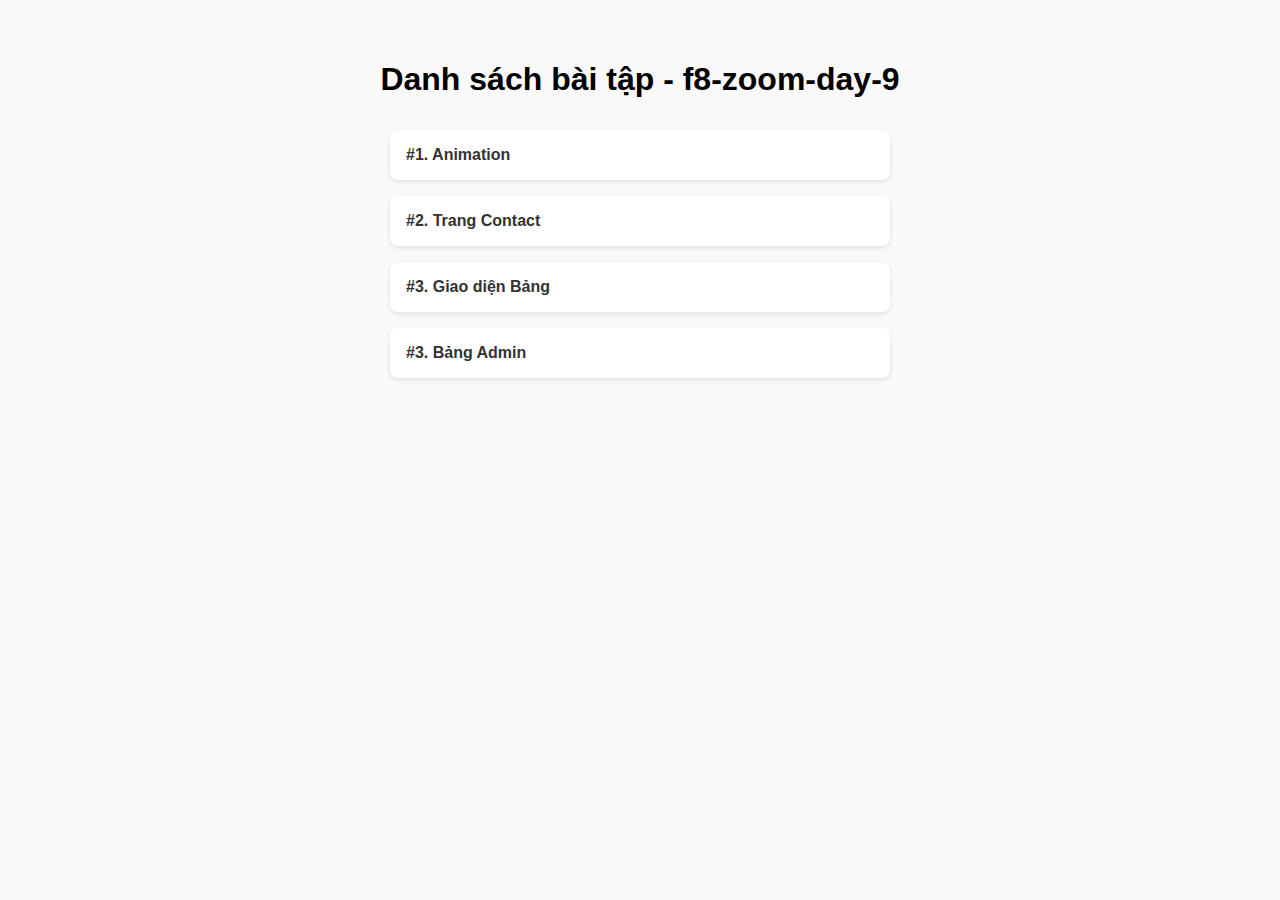
<file: index.html>
<!DOCTYPE html>
<html lang="vi">
<head>
  <meta charset="UTF-8" />
  <meta name="viewport" content="width=device-width, initial-scale=1.0"/>
  <title>Danh sách bài tập - f8-zoom-day-9</title>
  <link rel="stylesheet" href="./css/main.css" />
 
</head>
<body>
  <h1>Danh sách bài tập - f8-zoom-day-9</h1>
  <ul>
    <li><a href="animation.html" target="_blank">#1. Animation</a></li>
    <li><a href="contact.html" target="_blank">#2. Trang Contact</a></li>
    <li><a href="table.html" target="_blank">#3. Giao diện Bảng</a></li>
    <li><a href="admin-table.html" target="_blank">#3. Bảng Admin</a></li>
  </ul>
</body>
</html>
</file>
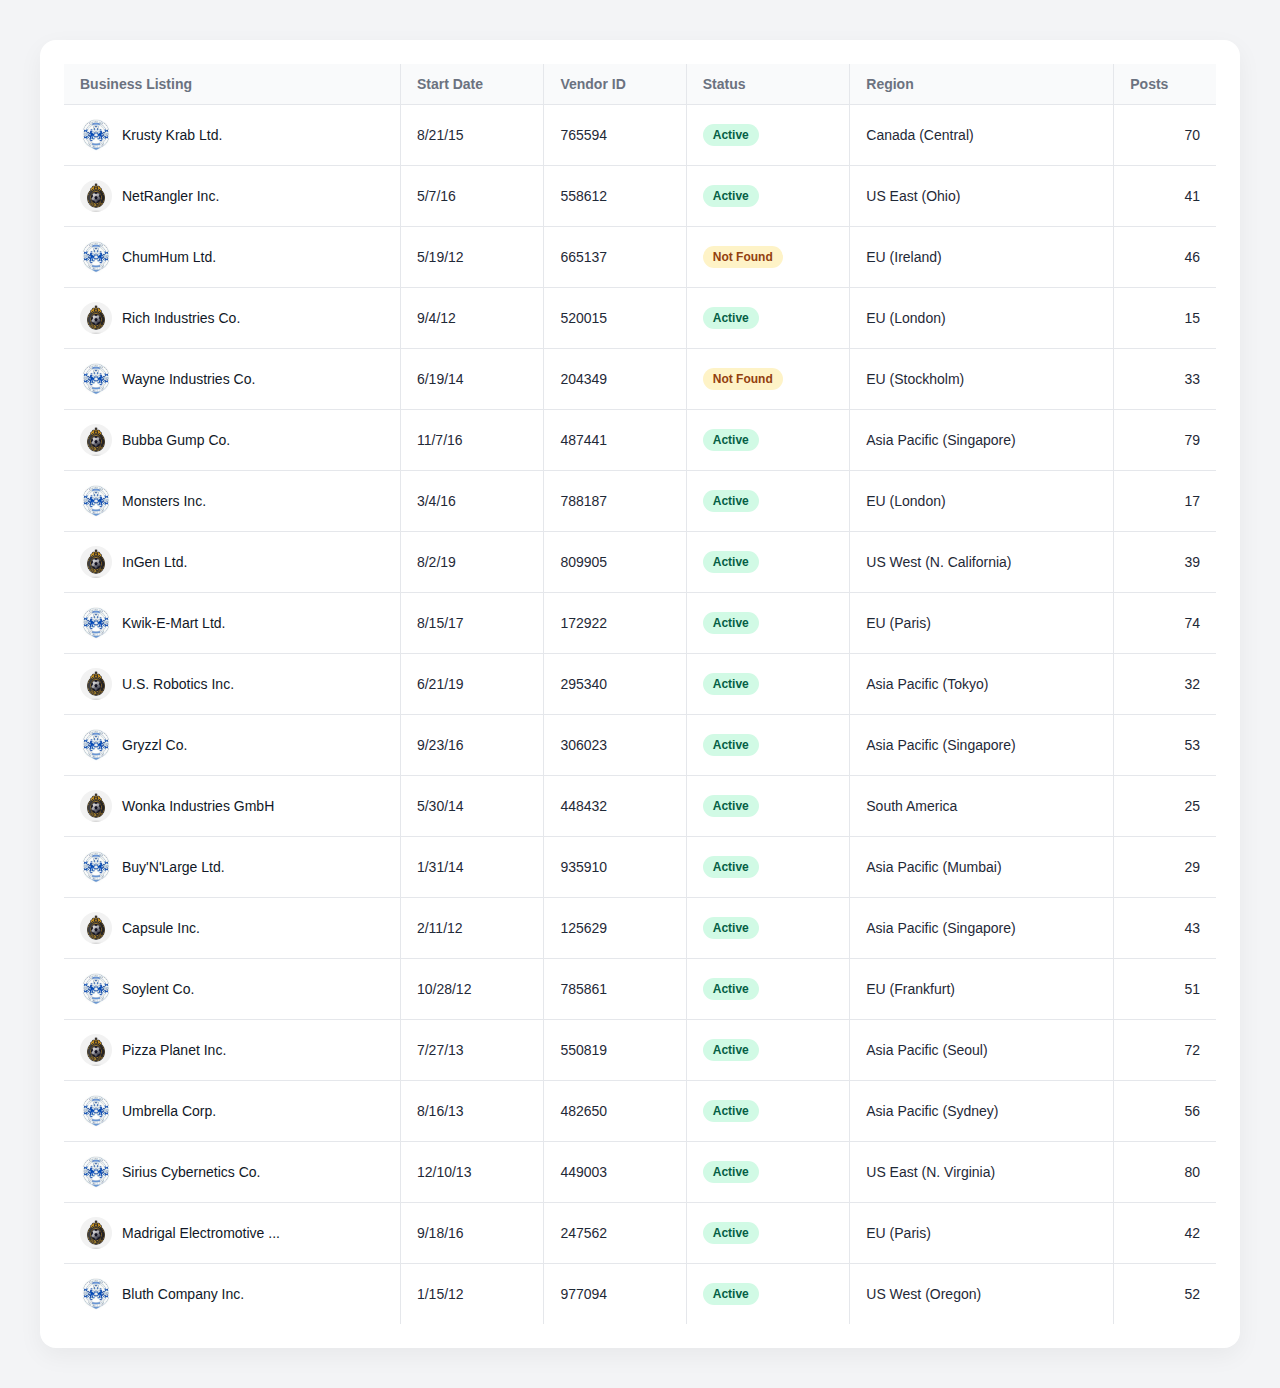
<file: admin-table.html>
<!DOCTYPE html>
<html lang="en">

<head>
    <meta charset="UTF-8" />
    <meta name="viewport" content="width=device-width, initial-scale=1.0" />
    <title>Business Listing</title>
    <link rel="stylesheet" href="./css/admin-table.css" />
</head>

<body>
    <div class="card">
        <table>
            <thead>
                <tr>
                    <th>Business Listing</th>
                    <th>Start Date</th>
                    <th>Vendor ID</th>
                    <th>Status</th>
                    <th>Region</th>
                    <th>Posts</th>
                </tr>
            </thead>
            <tbody>
                <tr>
                    <td>
                        <div class="avatar-name">
                            <img src="./img/avatar-bong-da-1.jpeg" alt="avatar" />
                            Krusty Krab Ltd.
                        </div>
                    </td>
                    <td>8/21/15</td>
                    <td>765594</td>
                    <td><span  class="pill active">Active</span></td>
                    <td>Canada (Central)</td>
                    <td>70</td>
                </tr>
                <tr>
                    <td>
                        <div class="avatar-name">
                            <img src="./img/avatar-bong-da-2.jpeg" alt="avatar" />
                            NetRangler Inc.
                        </div>
                    </td>
                    <td>5/7/16</td>
                    <td>558612</td>
                    <td><span  class="pill active">Active</span></td>
                    <td>US East (Ohio)</td>
                    <td>41</td>
                </tr>
                <tr>
                    <td>
                        <div class="avatar-name">
                            <img src="./img/avatar-bong-da-1.jpeg" alt="avatar" />
                            ChumHum Ltd.
                        </div>
                    </td>
                    <td>5/19/12</td>
                    <td>665137</td>
                    <td><span  class="pill inactive">Not Found</span></td>
                    <td>EU (Ireland)</td>
                    <td>46</td>
                </tr>
                <tr>
                    <td>
                        <div class="avatar-name">
                            <img src="./img/avatar-bong-da-2.jpeg" alt="avatar" />
                            Rich Industries Co.
                        </div>
                    </td>
                    <td>9/4/12</td>
                    <td>520015</td>
                    <td><span  class="pill active">Active</span></td>
                    <td>EU (London)</td>
                    <td>15</td>
                </tr>
                <tr>
                    <td>
                        <div class="avatar-name">
                            <img src="./img/avatar-bong-da-1.jpeg" alt="avatar" />
                            Wayne Industries Co.
                        </div>
                    </td>
                    <td>6/19/14</td>
                    <td>204349</td>
                    <td><span  class="pill inactive">Not Found</span></td>
                    <td>EU (Stockholm)</td>
                    <td>33</td>
                </tr>
                <tr>
                    <td>
                        <div class="avatar-name">
                            <img src="./img/avatar-bong-da-2.jpeg" alt="avatar" />
                            Bubba Gump Co.
                        </div>
                    </td>
                    <td>11/7/16</td>
                    <td>487441</td>
                    <td><span  class="pill active">Active</span></td>
                    <td>Asia Pacific (Singapore)</td>
                    <td>79</td>
                </tr>
                <tr>
                    <td>
                        <div class="avatar-name">
                            <img src="./img/avatar-bong-da-1.jpeg" alt="avatar" />
                            Monsters Inc.
                        </div>
                    </td>
                    <td>3/4/16</td>
                    <td>788187</td>
                    <td><span  class="pill active">Active</span></td>
                    <td>EU (London)</td>
                    <td>17</td>
                </tr>
                <tr>
                    <td>
                        <div class="avatar-name">
                            <img src="./img/avatar-bong-da-2.jpeg" alt="avatar" />
                            InGen Ltd.
                        </div>
                    </td>
                    <td>8/2/19</td>
                    <td>809905</td>
                    <td><span  class="pill active">Active</span></td>
                    <td>US West (N. California)</td>
                    <td>39</td>
                </tr>
                <tr>
                    <td>
                        <div class="avatar-name">
                            <img src="./img/avatar-bong-da-1.jpeg" alt="avatar" />
                            Kwik-E-Mart Ltd.
                        </div>
                    </td>
                    <td>8/15/17</td>
                    <td>172922</td>
                    <td><span  class="pill active">Active</span></td>
                    <td>EU (Paris)</td>
                    <td>74</td>
                </tr>
                <tr>
                    <td>
                        <div class="avatar-name">
                            <img src="./img/avatar-bong-da-2.jpeg" alt="avatar" />
                            U.S. Robotics Inc.
                        </div>
                    </td>
                    <td>6/21/19</td>
                    <td>295340</td>
                    <td><span  class="pill active">Active</span></td>
                    <td>Asia Pacific (Tokyo)</td>
                    <td>32</td>
                </tr>
                <tr>
                    <td>
                        <div class="avatar-name">
                            <img src="./img/avatar-bong-da-1.jpeg" alt="avatar" />
                            Gryzzl Co.
                        </div>
                    </td>
                    <td>9/23/16</td>
                    <td>306023</td>
                    <td><span  class="pill active">Active</span></td>
                    <td>Asia Pacific (Singapore)</td>
                    <td>53</td>
                </tr>
                <tr>
                    <td>
                        <div class="avatar-name">
                            <img src="./img/avatar-bong-da-2.jpeg" alt="avatar" />
                            Wonka Industries GmbH
                        </div>
                    </td>
                    <td>5/30/14</td>
                    <td>448432</td>
                    <td><span  class="pill active">Active</span></td>
                    <td>South America</td>
                    <td>25</td>
                </tr>
                <tr>
                    <td>
                        <div class="avatar-name">
                            <img src="./img/avatar-bong-da-1.jpeg" alt="avatar" />
                            Buy'N'Large Ltd.
                        </div>
                    </td>
                    <td>1/31/14</td>
                    <td>935910</td>
                    <td><span  class="pill active">Active</span></td>
                    <td>Asia Pacific (Mumbai)</td>
                    <td>29</td>
                </tr>
                <tr>
                    <td>
                        <div class="avatar-name">
                            <img src="./img/avatar-bong-da-2.jpeg" alt="avatar" />
                            Capsule Inc.
                        </div>
                    </td>
                    <td>2/11/12</td>
                    <td>125629</td>
                    <td><span  class="pill active">Active</span></td>
                    <td>Asia Pacific (Singapore)</td>
                    <td>43</td>
                </tr>
                <tr>
                    <td>
                        <div class="avatar-name">
                            <img src="./img/avatar-bong-da-1.jpeg" alt="avatar" />
                            Soylent Co.
                        </div>
                    </td>
                    <td>10/28/12</td>
                    <td>785861</td>
                    <td><span  class="pill active">Active</span></td>
                    <td>EU (Frankfurt)</td>
                    <td>51</td>
                </tr>
                <tr>
                    <td>
                        <div class="avatar-name">
                            <img src="./img/avatar-bong-da-2.jpeg" alt="avatar" />
                            Pizza Planet Inc.
                        </div>
                    </td>
                    <td>7/27/13</td>
                    <td>550819</td>
                    <td><span  class="pill active">Active</span></td>
                    <td>Asia Pacific (Seoul)</td>
                    <td>72</td>
                </tr>
                <tr>
                    <td>
                        <div class="avatar-name">
                            <img src="./img/avatar-bong-da-1.jpeg" alt="avatar" />
                            Umbrella Corp.
                        </div>
                    </td>
                    <td>8/16/13</td>
                    <td>482650</td>
                    <td><span  class="pill active">Active</span></td>
                    <td>Asia Pacific (Sydney)</td>
                    <td>56</td>
                </tr>
                <tr>
                    <td>
                        <div class="avatar-name">
                            <img src="./img/avatar-bong-da-1.jpeg" alt="avatar" />
                            Sirius Cybernetics Co.
                        </div>
                    </td>
                    <td>12/10/13</td>
                    <td>449003</td>
                    <td><span  class="pill active">Active</span></td>
                    <td>US East (N. Virginia)</td>
                    <td>80</td>
                </tr>
                <tr>
                    <td>
                        <div class="avatar-name">
                            <img src="./img/avatar-bong-da-2.jpeg" alt="avatar" />
                            Madrigal Electromotive ...
                        </div>
                    </td>
                    <td>9/18/16</td>
                    <td>247562</td>
                    <td><span  class="pill active">Active</span></td>
                    <td>EU (Paris)</td>
                    <td>42</td>
                </tr>
                <tr>
                    <td>
                        <div class="avatar-name">
                            <img src="./img/avatar-bong-da-1.jpeg" alt="avatar" />
                            Bluth Company Inc.
                        </div>
                    </td>
                    <td>1/15/12</td>
                    <td>977094</td>
                    <td><span  class="pill active">Active</span></td>
                    <td>US West (Oregon)</td>
                    <td>52</td>
                </tr>
            </tbody>
        </table>
    </div>
</body>

</html>
</file>
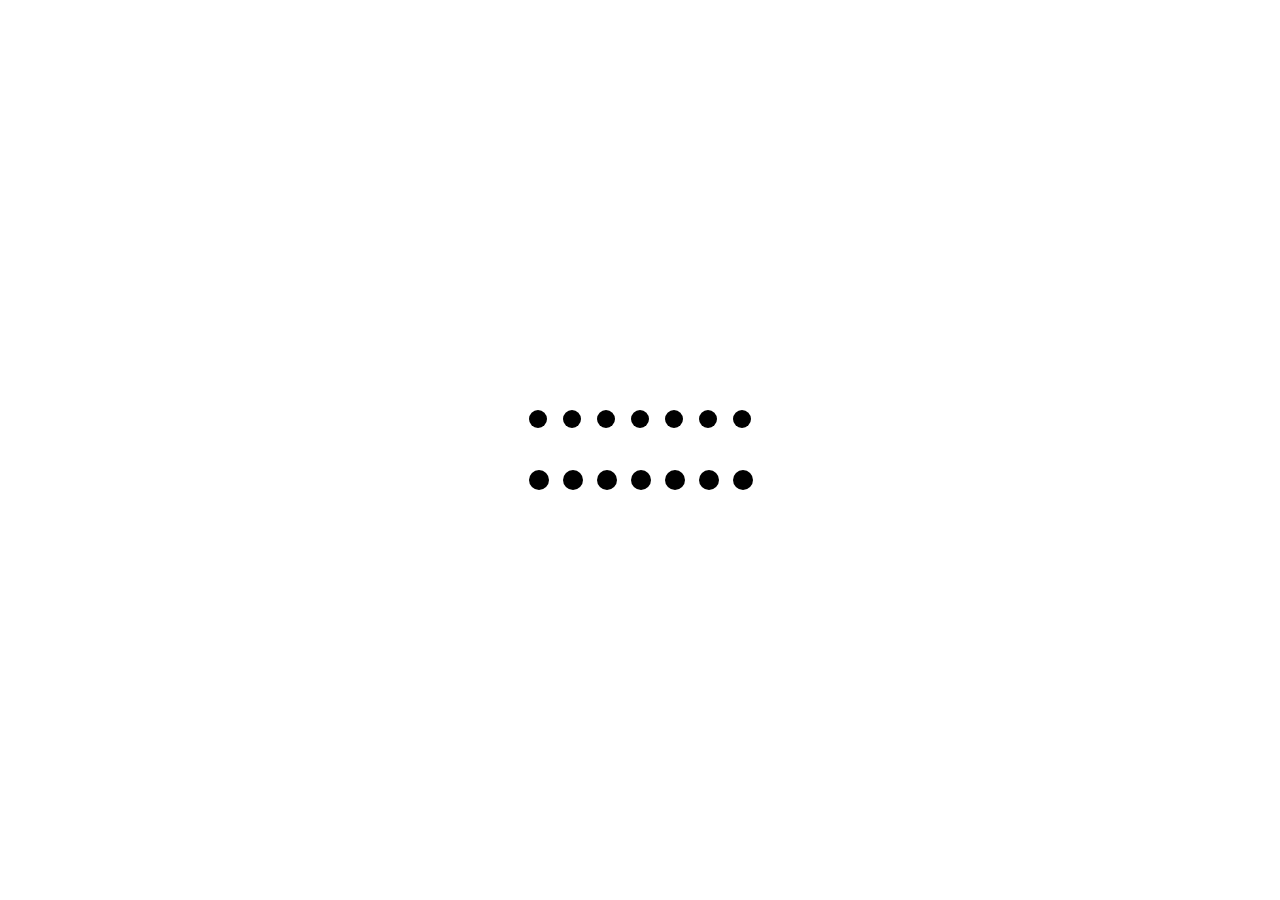
<file: animation.html>
<!DOCTYPE html>
<html lang="en">
  <head>
    <meta charset="UTF-8" />
    <meta name="viewport" content="width=device-width, initial-scale=1.0" />
    <title>Animation</title>
    <link rel="stylesheet" href="./css/reset.css" />   
    <link rel="stylesheet" href="./css/animation.css" />
  </head>
  <body>
    <div class="content">
      <div class="box">
        <div class="dot"></div>
        <div class="dot-down"></div>
      </div>

      <div class="box">
        <div class="dot dot-2"></div>
        <div class="dot-down dot-down-2"></div>
      </div>

      <div class="box">
        <div class="dot dot-3"></div>
        <div class="dot-down dot-down-3"></div>
      </div>

      <div class="box">
        <div class="dot dot-4"></div>
        <div class="dot-down dot-down-4"></div>
      </div>

      <div class="box">
        <div class="dot dot-5"></div>
        <div class="dot-down dot-down-5"></div>
      </div>

      <div class="box">
        <div class="dot dot-6"></div>
        <div class="dot-down dot-down-6"></div>
      </div>

      <div class="box">
        <div class="dot dot-7"></div>
        <div class="dot-down dot-down-7"></div>
      </div>
    </div>
  </body>
</html>
</file>
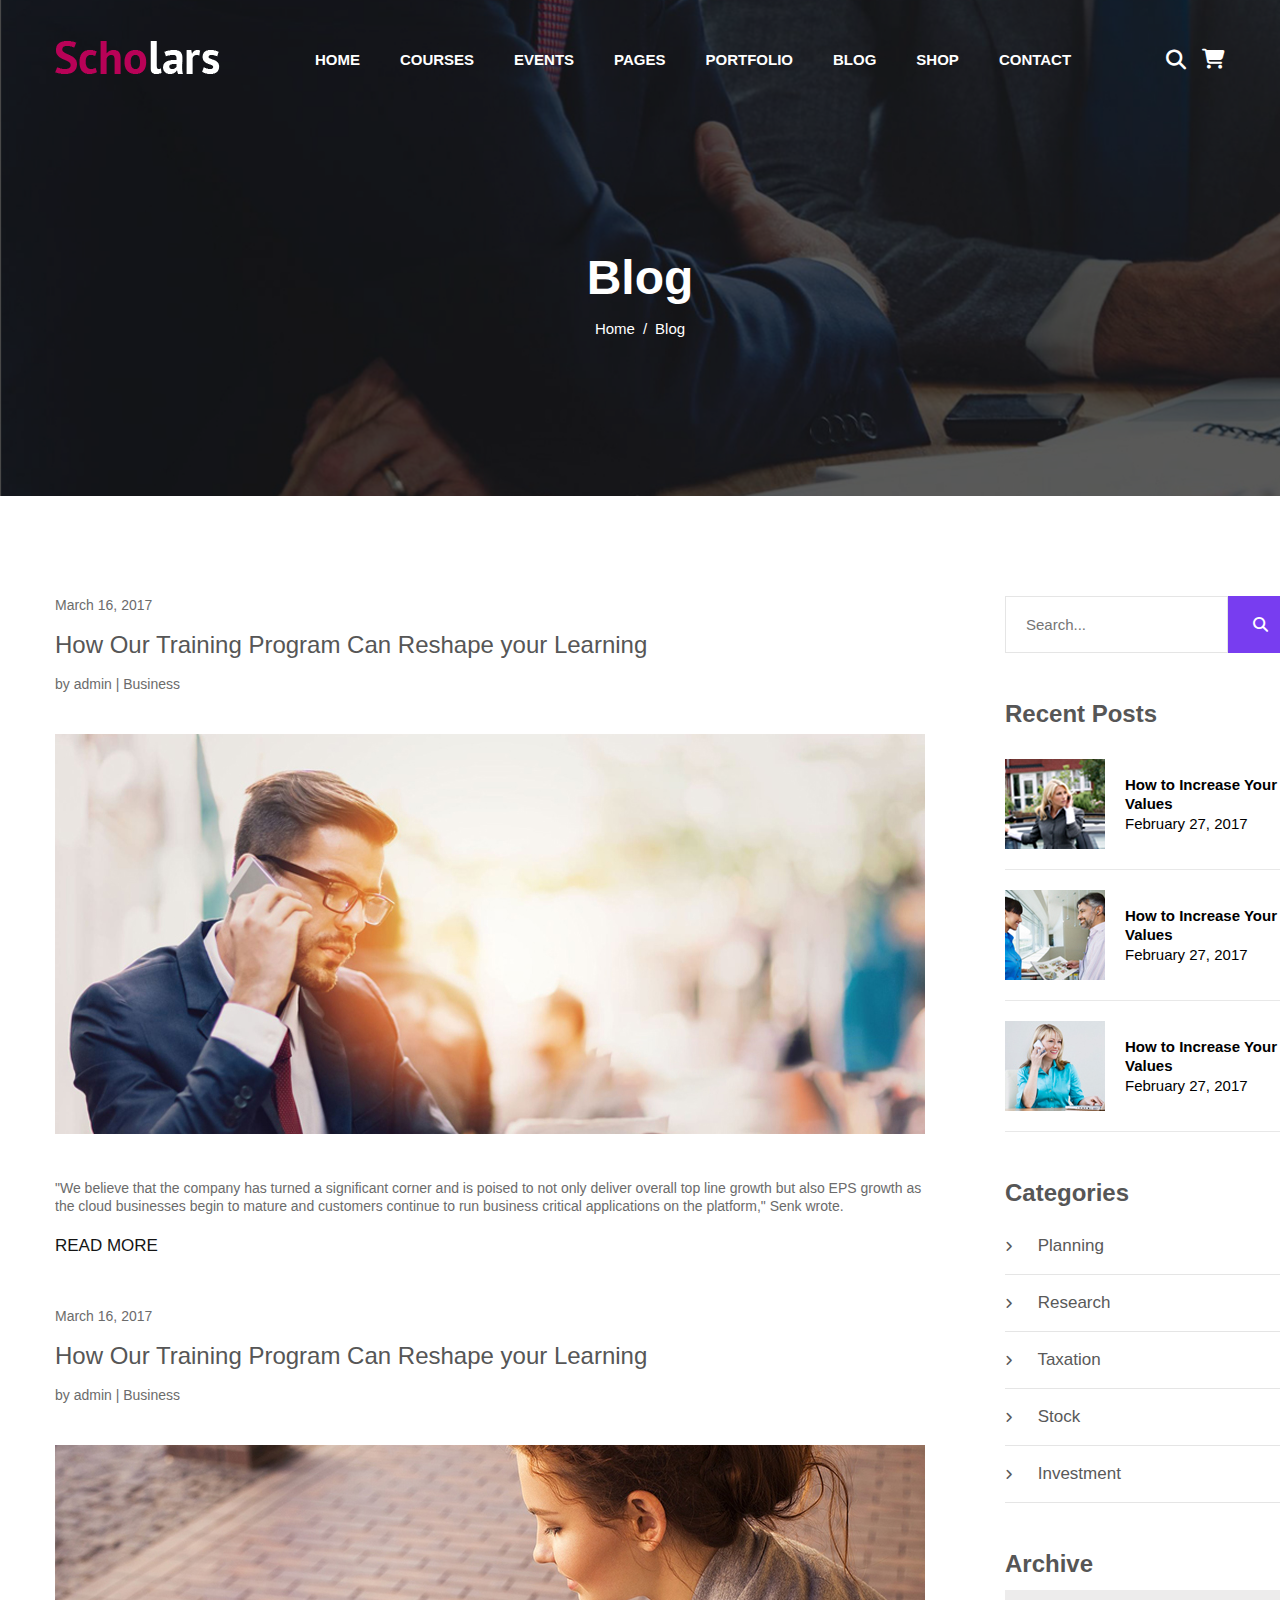
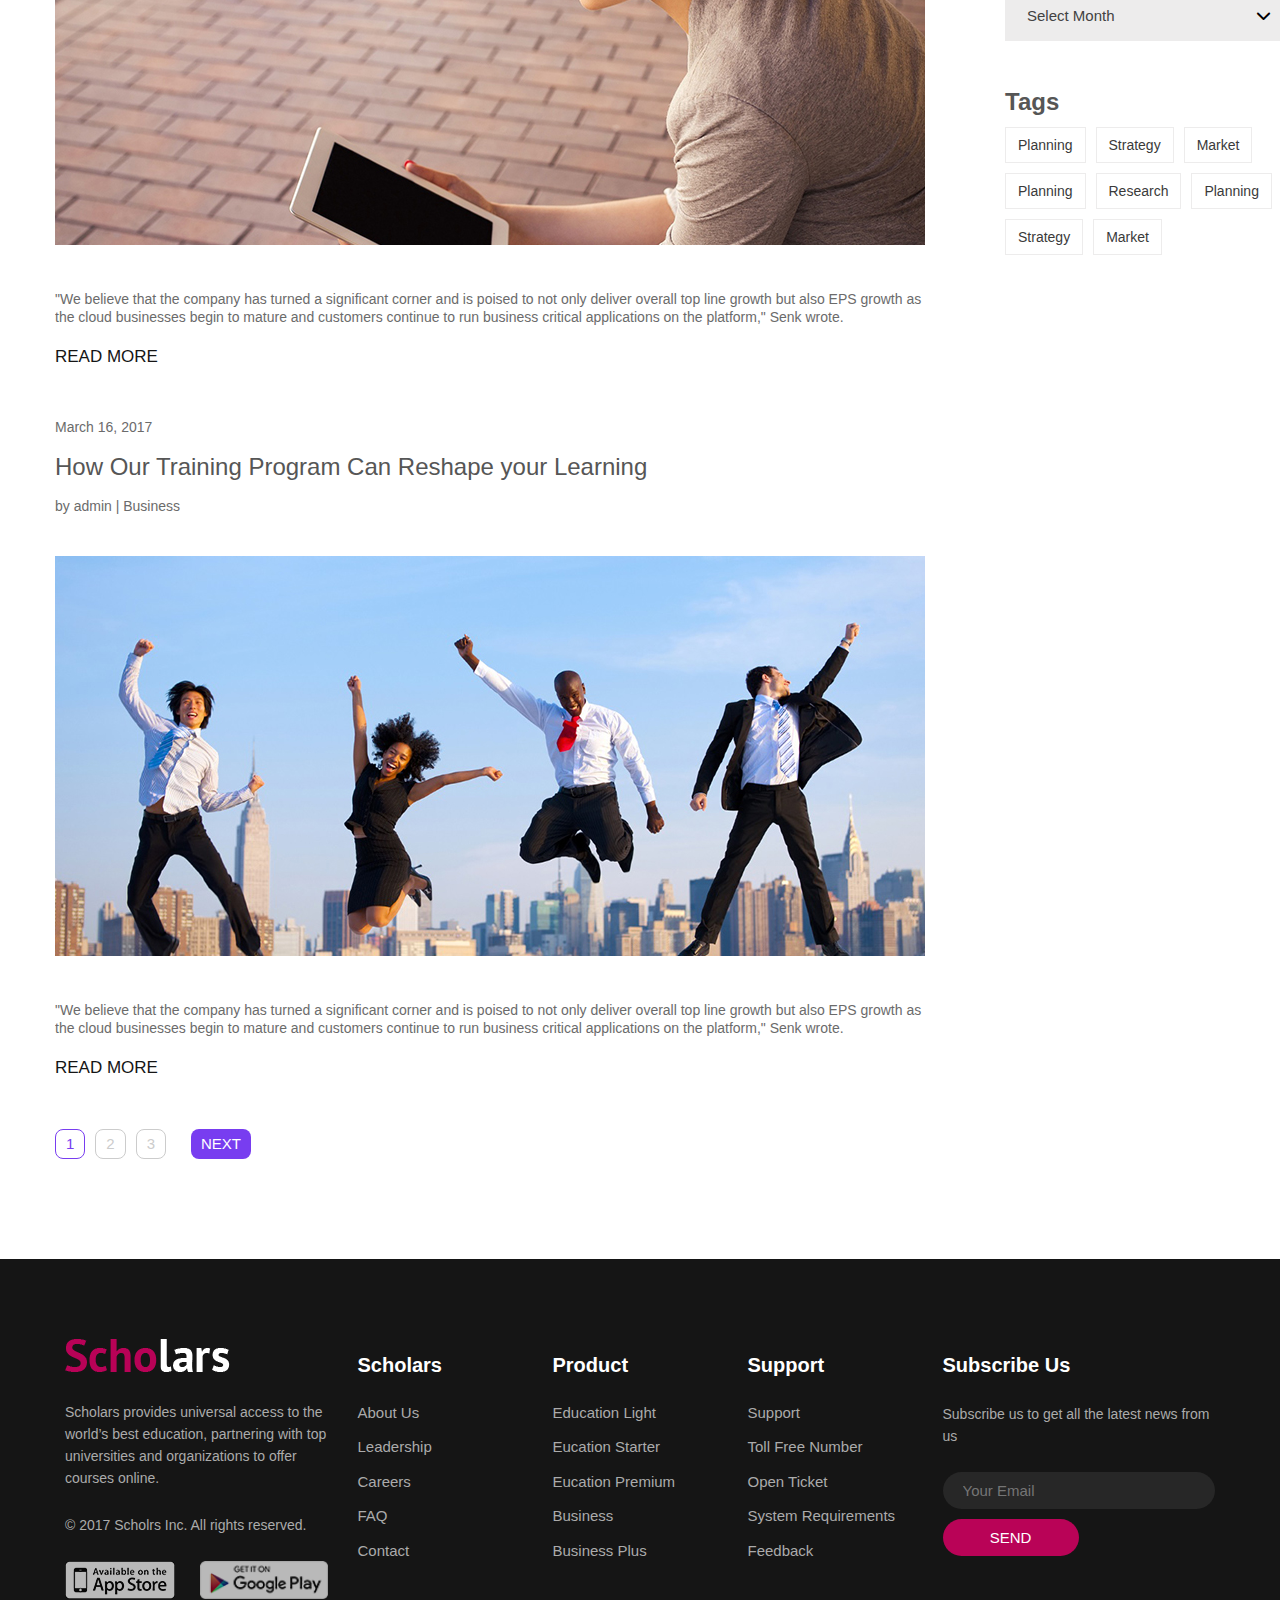
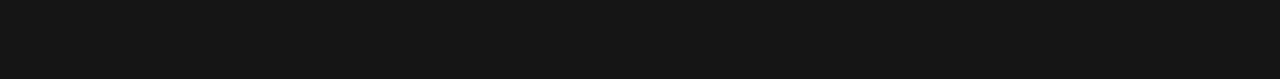
<file: blog.html>
<!DOCTYPE html>
<html lang="en">

<head>
    <meta charset="UTF-8">
    <meta name="viewport" content="width=device-width, initial-scale=1.0">
    <title>Scholars - Education, University &amp; LMS HTML Template</title>
    <link rel="stylesheet" href="./css/reset.css">
    <link rel="stylesheet" href="./css/style.css">
    <link rel="stylesheet" href="https://cdnjs.cloudflare.com/ajax/libs/font-awesome/6.7.2/css/all.min.css">
</head>

<body>
    <div class="wrapper">
        <!-- start header wrapper -->
        <div class="header-wrapper-blog">
            <div class="inner">
                <div class="container header-container">
                    <!-- start header -->
                    <div class="header">
                        <!-- Logo -->
                        <a href="/">
                            <img src="img/logo.png" class="logo" alt="Scholars Logo" />
                        </a>
                        <!--start navigation  -->
                        <ul class="nav">
                            <li><a href="#">Home</a>
                                <ul class="sub-menu">
                                    <li><a href="#">Home version one</a></li>
                                    <li><a href="#">Home version two</a></li>
                                    <li><a href="#">Home video Background</a></li>
                                </ul>
                            </li>
                            <li><a href="#">COURSES</a>
                                <ul class="sub-menu">
                                    <li><a href="#">Course 2 Column</a></li>
                                    <li><a href="#">Course 3 Column</a></li>
                                    <li><a href="#">Course Details</a></li>
                                </ul>
                            </li>
                            <li><a href="#">EVENTS</a>
                                <ul class="sub-menu">
                                    <li><a href="#">Event List</a></li>
                                    <li><a href="#">Event Grid</a></li>
                                    <li><a href="#">Event Single</a></li>
                                </ul>
                            </li>
                            <li><a href="#">Pages</a>
                                <ul class="sub-menu">
                                    <li><a href="#">Our teachers</a></li>
                                    <li><a href="#">teachers profile</a></li>
                                    <li><a href="#">About Us</a></li>
                                    <li><a href="#">Error page</a></li>
                                    <li><a href="#">FAQ Page</a></li>
                                    <li><a href="#">Login</a></li>
                                    <li><a href="#">About Us</a></li>
                                    <li><a href="#">sign up</a></li>
                                </ul>
                            </li>
                            <li><a href="#">PORTFOLIO</a>
                                <ul class="sub-menu">
                                    <li><a href="#">portfolio 2 column</a></li>
                                    <li><a href="#">portfolio 3 column</a></li>
                                    <li><a href="#">portfolio 4 column</a></li>
                                </ul>
                            </li>
                            <li><a href="#">BLOG</a>
                                <ul class="sub-menu">
                                    <li><a href="#">Blog</a></li>
                                    <li><a href="#">Blog details</a></li>
                                </ul>
                            </li>
                            <li><a href="#">SHOP</a>
                                <ul class="sub-menu">
                                    <li><a href="#">Shop Page</a></li>
                                    <li><a href="#">Shop Details</a></li>
                                </ul>
                            </li>
                            <li><a href="#">Contact</a></li>
                        </ul>
                        <!--end navigation  -->
                        <div class="action-wrapper">
                            <!-- Checkbox toggle ẩn -->
                            <input type="checkbox" id="search-toggle" hidden>

                            <!-- Label đóng vai trò nút search -->
                            <label for="search-toggle" class="action-btn">
                                <i class="fa-solid fa-magnifying-glass"></i>
                            </label>

                            <!-- Form tìm kiếm -->
                            <form class="search-form">
                                <input type="text" placeholder="Search..." />
                                <button class="search-btn" type="submit">
                                    <i class="fa-solid fa-magnifying-glass"></i>
                                </button>
                            </form>

                            <!-- Nút cart -->
                            <button class="action-btn">
                                <i class="fa-solid fa-cart-shopping"></i>
                            </button>
                        </div>

                    </div>
                    <!-- end header -->
                    <div class="header-content">
                        <h1 class="heading">Blog</h1>
                        <ul class="breadcrumb">
                            <li><a href="#">Home</a></li>
                            <li>Blog</li>
                        </ul>
                    </div>
                </div>
            </div>
        </div>
        <!-- end header wrapper -->
        <!-- start main -->
        <div class="main">
            <div class="container blog-container">
                <div class="inner blog-inner">
                    <!-- start sidebar -->
                    <div class="left-content col-9">
                        <!-- start blog item 1 -->
                        <div class="blog-item">
                            <div class="blog-item-header">
                                <p class="title">March 16, 2017</p>
                                <a href="#">
                                    <h2>How Our Training Program Can Reshape your Learning</h2>
                                </a>
                                <div class="author">
                                    <a href="#">
                                        by admin |
                                    </a>
                                    <a href="#">
                                        Business
                                    </a>
                                </div>
                            </div>
                            <div class="blog-item-content">
                                <img src="./img/left-img-1.jpg" alt="blog-1" />
                                <p>
                                    "We believe that the company has turned a significant corner and is poised to not
                                    only deliver overall top line growth but also EPS growth as the cloud businesses
                                    begin to mature and customers continue to run business critical applications on the
                                    platform," Senk wrote.
                                </p>
                            </div>
                            <div class="blog-item-bottom">
                                <a href="#">READ MORE</a>
                            </div>
                        </div>
                        <!-- end blog item 1 -->
                        <!-- start blog 2 -->
                        <div class="blog-item">
                            <div class="blog-item-header">
                                <p class="title">March 16, 2017</p>
                                <a href="#">
                                    <h2>How Our Training Program Can Reshape your Learning</h2>
                                </a>
                                <div class="author">
                                    <a href="#">
                                        by admin |
                                    </a>
                                    <a href="#">
                                        Business
                                    </a>
                                </div>
                            </div>
                            <div class="blog-item-content">
                                <img src="./img/left-img-2.jpg" alt="blog-1" />
                                <p>
                                    "We believe that the company has turned a significant corner and is poised to not
                                    only deliver overall top line growth but also EPS growth as the cloud businesses
                                    begin to mature and customers continue to run business critical applications on the
                                    platform," Senk wrote.
                                </p>
                            </div>
                            <div class="blog-item-bottom">
                                <a href="#">READ MORE</a>
                            </div>
                        </div>
                        <!-- end blog 2 -->
                        <!-- start blog 3 -->
                        <div class="blog-item">
                            <div class="blog-item-header">
                                <p class="title">March 16, 2017</p>
                                <a href="#">
                                    <h2>How Our Training Program Can Reshape your Learning</h2>
                                </a>
                                <div class="author">
                                    <a href="#">
                                        by admin |
                                    </a>
                                    <a href="#">
                                        Business
                                    </a>
                                </div>
                            </div>
                            <div class="blog-item-content">
                                <img src="./img/left-img-3.jpg" alt="blog-1" />
                                <p>
                                    "We believe that the company has turned a significant corner and is poised to not
                                    only deliver overall top line growth but also EPS growth as the cloud businesses
                                    begin to mature and customers continue to run business critical applications on the
                                    platform," Senk wrote.
                                </p>
                            </div>
                            <div class="blog-item-bottom">
                                <a href="#">READ MORE</a>
                            </div>
                        </div>
                        <!-- end blog 3 -->
                        <!-- pagination -->
                        <div class="pagination">
                            <ul>
                                <li class="active">
                                    <a hre="#">1</a>
                                </li>
                                <li>
                                    <a hre="#">2</a>
                                </li>

                                <li>
                                    <a hre="#">3</a>
                                </li>
                            </ul>
                            <button>NEXT</button>
                        </div>
                    </div>
                    <!-- end sidebar -->
                    <!-- start main-content-->
                    <div class="right-sidebar col-3">
                        <form action="" class="search-form-blog">
                            <input type="text" placeholder="Search..." class="search-input-blog" spellcheck="false" />
                            <button class="action-btn-blog">
                                <i class="fa-solid fa-magnifying-glass"></i>
                            </button>
                        </form>
                        <div class="blog-recents-blog">
                            <div class="list-item">
                                <h3>Recent Posts</h3>
                                <div class="blog-item-recent">
                                    <img src="./img/right-1.jpg" alt="blog-1" />
                                    <div class="blog-item-recent-right">
                                        <a href="#">
                                            <h2>How to Increase Your Values</h2>
                                        </a>
                                        <p>February 27, 2017</p>
                                    </div>
                                </div>
                                <!-- course 2 -->
                                <div class="blog-item-recent">
                                    <img src="./img/right-2.jpg" alt="blog-1" />
                                    <div class="blog-item-recent-right">
                                        <a href="#">
                                            <h2>How to Increase Your Values</h2>
                                        </a>
                                        <p>February 27, 2017</p>
                                    </div>
                                </div>
                                <!-- course 3 -->
                                <div class="blog-item-recent">
                                    <img src="./img/right-3.jpg" alt="blog-1" />
                                    <div class="blog-item-recent-right">
                                        <a href="#">
                                            <h2>How to Increase Your Values</h2>
                                        </a>
                                        <p>February 27, 2017</p>
                                    </div>
                                </div>
                                <div class="list-item">
                                    <h3>Categories</h3>
                                    <ul class="menu-blog">
                                        <li>
                                            <a href="#">
                                                <i class="fa-thin fa-angle-right"></i>
                                                Planning</a>
                                        </li>
                                        <li>
                                            <a href="#"> Research</a>
                                        </li>
                                        <li>
                                            <a href="#"> Taxation</a>
                                        </li>
                                        <li>
                                            <a href="#"> Stock</a>
                                        </li>
                                        <li>
                                            <a href="#"> Investment</a>
                                        </li>
                                    </ul>
                                </div>
                                <!-- item 3 -->
                                <div class="list-item">
                                    <h3>Archive</h3>
                                    <div class="selectbox">
                                        <select>
                                            <option>Select Month</option>
                                            <option>January</option>
                                            <option>February</option>
                                            <option>March</option>
                                            <option>April</option>
                                            <option>May</option>
                                            <option>June</option>
                                            <option>July</option>
                                            <option>August</option>
                                            <option>September</option>
                                            <option>October</option>
                                            <option>November</option>
                                            <option>December</option>
                                        </select>
                                        <i class="fa-solid fa-chevron-down"></i>
                                    </div>
                                </div>
                                <!-- item 4 -->
                                <div class="list-item">
                                    <h3>Tags</h3>
                                    <ul class="list-tags">
                                        <li>
                                            <a href="#">Planning</a>
                                        </li>
                                        <li>
                                            <a href="#">Strategy</a>
                                        </li>
                                        <li>
                                            <a href="#">Market</a>
                                        </li>
                                        <li>
                                            <a href="#">Planning</a>
                                        </li>
                                        <li>
                                            <a href="#">Research</a>
                                        </li>
                                        <li>
                                            <a href="#">Planning</a>
                                        </li>
                                        <li>
                                            <a href="#">Strategy</a>
                                        </li>
                                        <li>
                                            <a href="#">Market</a>
                                        </li>
                                    </ul>
                                </div>
                            </div>
                        </div>
                    </div>
                    <!-- end main-content -->
                </div>
            </div>
        </div>
        <!-- end main -->
        <div class="footer">
            <div class="container footer-content">
                <div class="row">
                    <div class="footer-logo footer-item col-3">
                        <a href="/">
                            <img src="img/logo.png" alt="logo" class="logo" />
                        </a>
                        <p>
                            Scholars provides universal access to the world’s best education, partnering with top
                            universities and organizations to offer courses online.
                        </p>
                        <p>© 2017 Scholrs Inc. All rights reserved.</p>
                        <div>
                            <div class="download-android">
                                <img src="img/android.png" alt="google play" />
                            </div>
                            <div class="download-apple">
                                <img src="img/apple.png" alt="google play" />
                            </div>
                        </div>
                    </div>
                    <!-- footer list 1 -->
                    <div class="footer-list footer-item col-2">
                        <h3>Scholars</h3>
                        <ul>
                            <li>
                                <a href="#">About Us</a>
                            </li>
                            <li>
                                <a href="#">Leadership</a>
                            </li>
                            <li>
                                <a href="#">Careers</a>
                            </li>

                            <li>
                                <a href="#">FAQ</a>
                            </li>
                            <li>
                                <a href="#">Contact</a>
                            </li>
                        </ul>
                    </div>
                    <!-- footer list 2 -->
                    <div class="footer-list footer-item col-2">
                        <h3>Product</h3>
                        <ul>
                            <li>
                                <a href="#">Education Light</a>
                            </li>
                            <li>
                                <a href="#">Eucation Starter</a>
                            </li>
                            <li>
                                <a href="#">Eucation Premium</a>
                            </li>

                            <li>
                                <a href="#">Business</a>
                            </li>
                            <li>
                                <a href="#">Business Plus</a>
                            </li>
                        </ul>
                    </div>
                    <!-- footer list 3 -->
                    <div class="footer-list footer-item col-2">
                        <h3>Support</h3>
                        <ul>
                            <li>
                                <a href="#">Support</a>
                            </li>
                            <li>
                                <a href="#">Toll Free Number</a>
                            </li>
                            <li>
                                <a href="#">Open Ticket</a>
                            </li>

                            <li>
                                <a href="#">System Requirements</a>
                            </li>
                            <li>
                                <a href="#">Feedback</a>
                            </li>
                        </ul>
                    </div>
                    <!-- footer subscribe -->
                    <div class="footer-subscribe footer-item col-3">
                        <h3>Subscribe Us</h3>
                        <p>
                            Subscribe us to get all the latest news from us
                        </p>
                        <div>
                            <input type="text" placeholder="Your Email" required />
                            <button class="subscribe-btn">
                                send
                            </button>
                        </div>
                    </div>
                </div>
            </div>
        </div>
    </div>
</body>

</html>
</file>
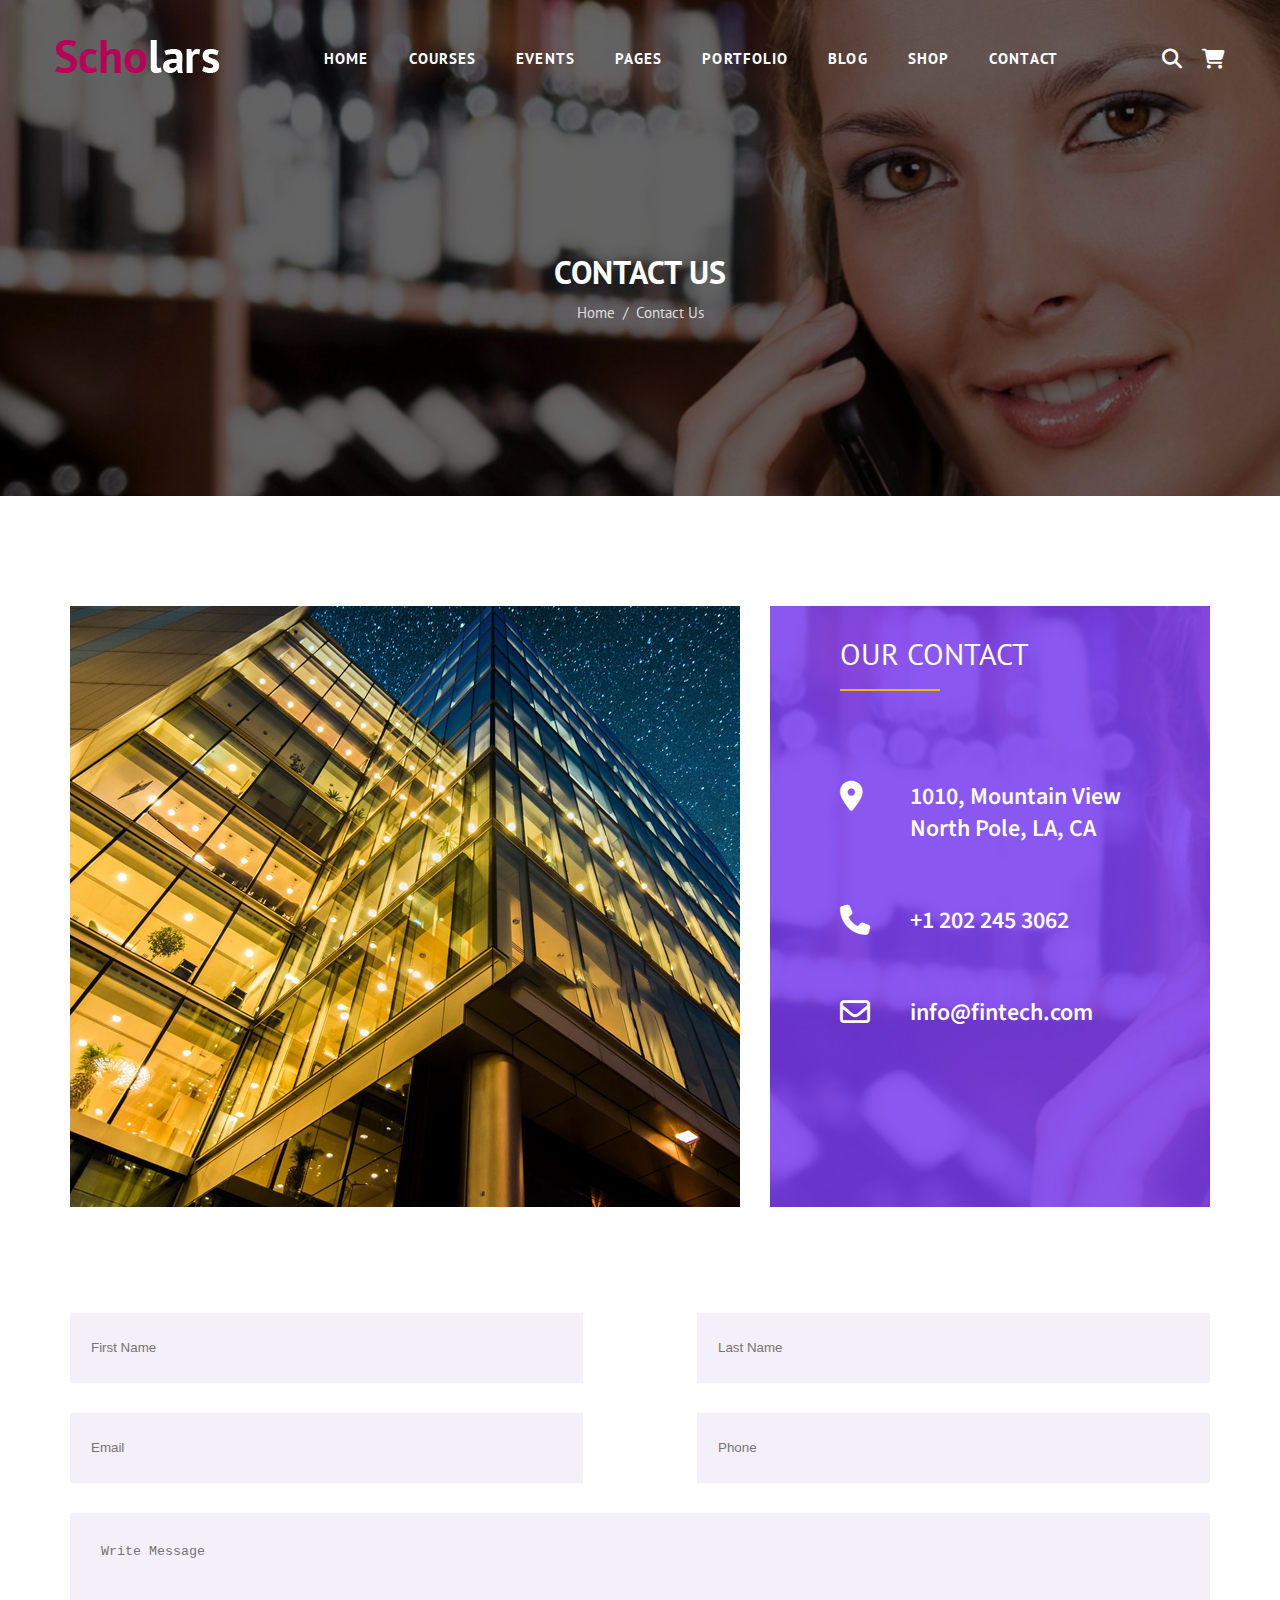
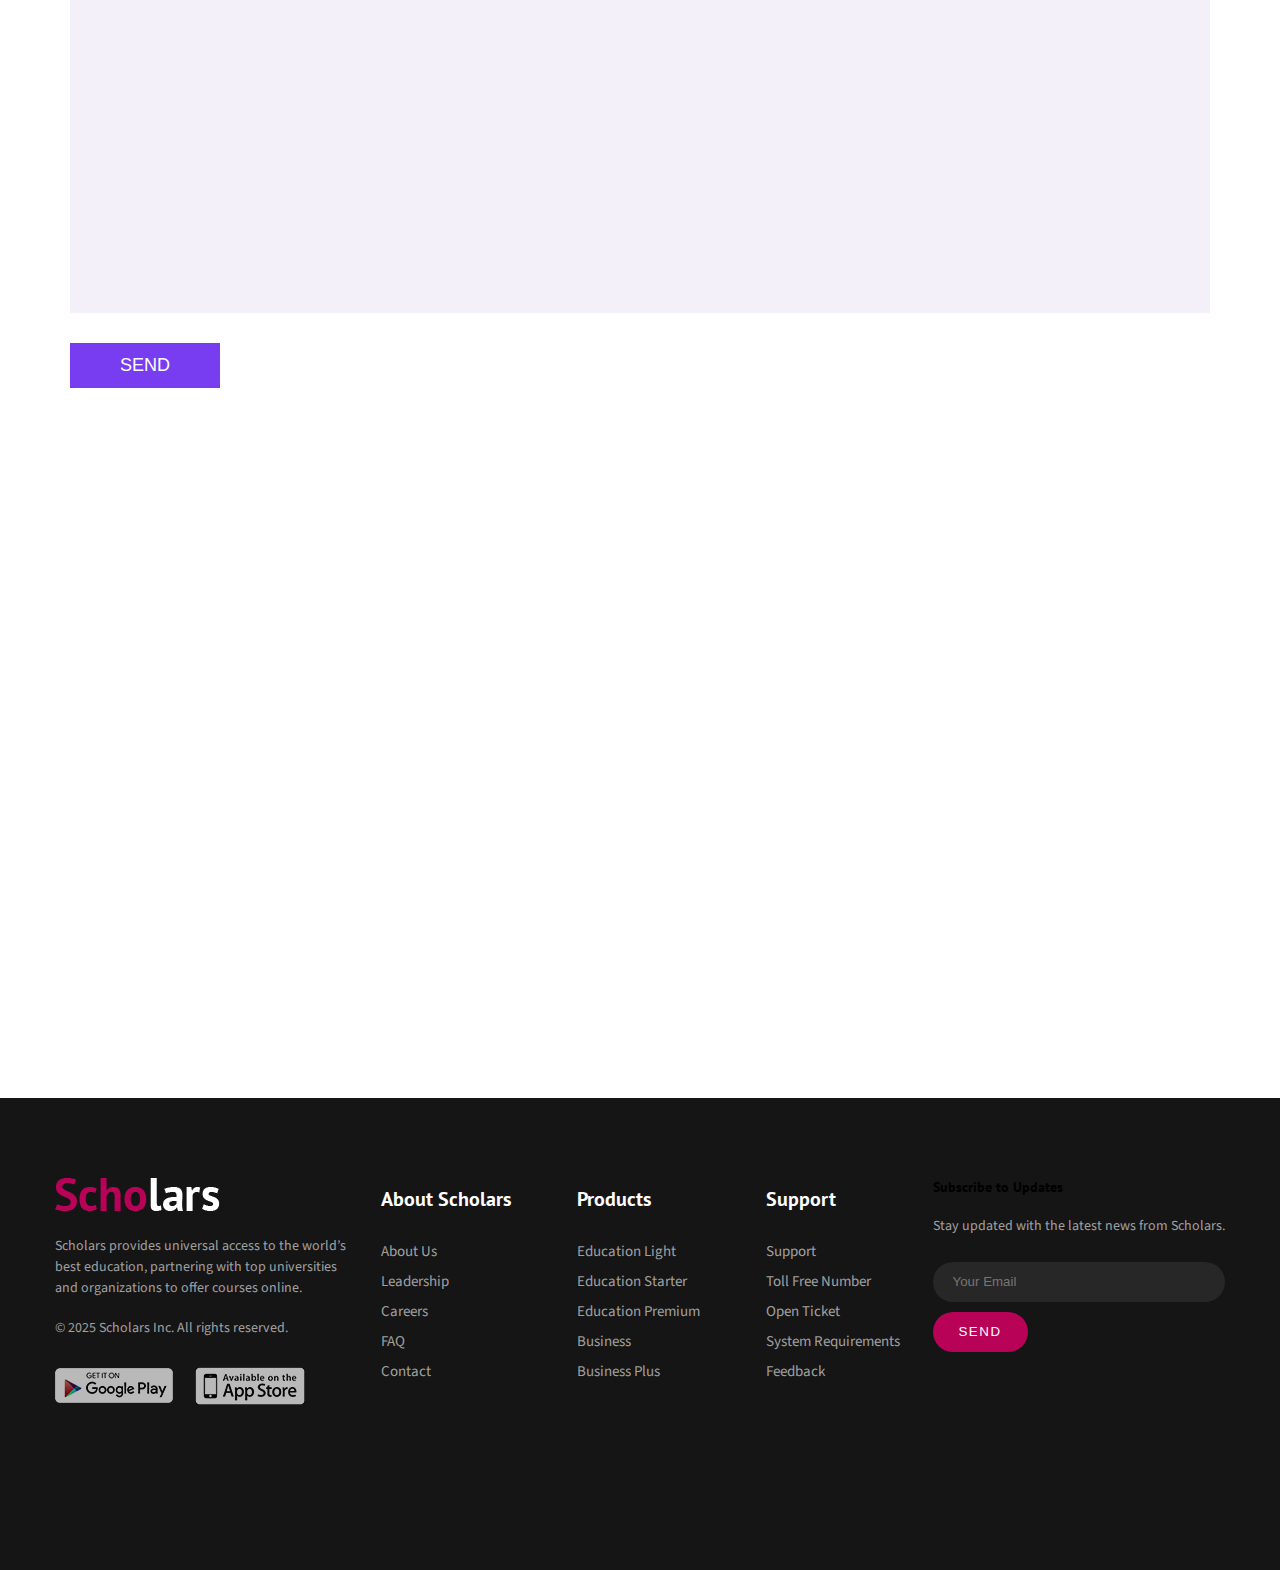
<file: contact.html>
<!DOCTYPE html>
<html lang="en">

<head>
    <meta charset="UTF-8" />
    <meta name="viewport" content="width=device-width, initial-scale=1.0" />
    <title>Scholars - Contact Us</title>

    <!-- Google Fonts -->
    <link rel="preconnect" href="https://fonts.googleapis.com" />
    <link rel="preconnect" href="https://fonts.gstatic.com" crossorigin />
    <link
        href="https://fonts.googleapis.com/css2?family=PT+Sans:wght@400;700&family=Source+Sans+3:wght@400;600&display=swap"
        rel="stylesheet" />

    <!-- Font Awesome -->
    <link rel="stylesheet" href="https://cdnjs.cloudflare.com/ajax/libs/font-awesome/6.7.2/css/all.min.css"
        integrity="sha512-Evv84Mr4kqVGRNSgIGL/F/aIDqQb7xQ2vcrdIwxfjThSH8CSR7PBEakCr51Ck+w+/U6swU2Im1vVX0SVk9ABhg=="
        crossorigin="anonymous" referrerpolicy="no-referrer" />

    <!-- Favicon -->
    <link rel="icon" type="image/png" sizes="56x56" href="./img/scholar-icon.png" />

    <!-- Styles -->
    <link rel="stylesheet" href="./css/reset.css" />
    <link rel="stylesheet" href="./css/styles.css" />
</head>

<body>

    <header class="hero-banner">
        <div class="hero-overlay">
            <div class="container hero-container">
                <!-- Navigation Bar -->
                <nav class="nav-bar">
                    <a href="/" class="logo">
                        <img src="./img/logo.png" alt="Scholars Education Platform Logo" />
                    </a>
                    <ul class="nav-menu">
                        <li><a href="./index.html">Home</a></li>
                        <li><a href="./courses.html">Courses</a></li>
                        <li><a href="#">Events</a></li>
                        <li><a href="#">Pages</a></li>
                        <li><a href="#">Portfolio</a></li>
                        <li><a href="./blog.html">Blog</a></li>
                        <li><a href="#">Shop</a></li>
                        <li><a href="./contact.html">Contact</a></li>
                    </ul>
                    <div class="nav-actions">
                        <button class="action-btn" aria-label="Search">
                            <i class="fa-solid fa-magnifying-glass"></i>
                        </button>
                        <button class="action-btn" aria-label="Cart">
                            <i class="fa-solid fa-cart-shopping"></i>
                        </button>
                    </div>
                </nav>
                <!-- Hero Content -->
                <div class="hero-content">
                    <h1 class="hero-title">Contact Us</h1>
                    <ul class="breadcrumb">
                        <li><a href="/">Home</a></li>
                        <li>Contact Us</li>
                    </ul>
                </div>
            </div>
        </div>
    </header>

    <!-- Contact Section -->
    <section class="contact-section">
        <div class="container contact-container">
            <div class="contact-top">
                <div class="contact-media">
                    <img class="contact-image" src="./img/banner-3.jpg" alt="Scholars Office Building" />
                </div>
                <div class="contact-info">
                    <div class="contact-details">
                        <div class="contact-overlay">
                            <h2 class="contact-title">OUR CONTACT</h2>
                            <ul class="contact-list">
                                <li class="contact-item">
                                    <i class="fa-solid fa-location-dot icon"></i>
                                    <span class="contact-text">
                                        1010, Mountain View<br />
                                        North Pole, LA, CA
                                    </span>
                                </li>
                                <li class="contact-item">
                                    <i class="fa fa-phone icon"></i>
                                    <span class="contact-text"><a href="tel:+12022453062">+1 202 245 3062</a></span>
                                </li>
                                <li class="contact-item">
                                    <i class="fa-regular fa-envelope icon"></i>
                                    <span class="contact-text"><a
                                            href="mailto:info@fintech.com">info@fintech.com</a></span>
                                </li>
                            </ul>
                        </div>
                    </div>
                </div>
            </div>
            <form action="#" class="contact-form" autocomplete="off">
                <div class="form-group">
                    <input type="text" class="form-input" placeholder="First Name" required />
                    <input type="text" class="form-input" placeholder="Last Name" required />
                </div>
                <div class="form-group">
                    <input type="email" class="form-input" placeholder="Email" required />
                    <input type="tel" class="form-input" placeholder="Phone" required />
                </div>
                <div class="form-group">
                    <textarea class="form-textarea" placeholder="Write Message" required></textarea>
                </div>
                <button type="submit" class="form-button">Send</button>
            </form>
        </div>
    </section>

    <!-- Map Section -->
    <section class="map-section">
        <div class="map-container">
            <iframe class="map"
                src="https://www.google.com/maps/embed?pb=!1m18!1m12!1m3!1d501726.5407345099!2d106.36556175435443!3d10.754618130150035!2m3!1f0!2f0!3f0!3m2!1i1024!2i768!4f13.1!3m3!1m2!1s0x317529292e8d3dd1%3A0xf15f5aad773c112b!2zVGjDoG5oIHBo4buRIEjhu5MgQ2jDrSBNaW5oLCBI4buTIENow60gTWluaCwgVmnhu4d0IE5hbQ!5e0!3m2!1svi!2s!4v1753837935904!5m2!1svi!2s"
                width="600" height="450" style="border: 0" allowfullscreen="" loading="lazy"
                referrerpolicy="no-referrer-when-downgrade"></iframe>
        </div>
    </section>

    <!-- Footer Section -->
    <footer class="footer-section">
        <div class="container">
            <div class="footer-content">
                <div class="footer-box">
                    <a href="/" class="footer-logo">
                        <img src="./img/logo.png" alt="Scholars Education Platform Logo" />
                    </a>
                    <p class="footer-desc">
                        Scholars provides universal access to the world’s best education,
                        partnering with top universities and organizations to offer courses
                        online.
                    </p>
                    <p class="footer-copyright">
                        &copy; 2025 Scholars Inc. All rights reserved.
                    </p>
                    <ul class="app-store">
                        <li>
                            <a href="#"><img src="./img/apple.png" alt="App Store" /></a>
                        </li>
                        <li>
                            <a href="#"><img src="./img/android.png" alt="Google Play" /></a>
                        </li>
                    </ul>
                </div>
                <div class="footer-box footer-links">
                    <div class="footer-item">
                        <h3>About Scholars</h3>
                        <ul>
                            <li><a href="#">About Us</a></li>
                            <li><a href="#">Leadership</a></li>
                            <li><a href="#">Careers</a></li>
                            <li><a href="#">FAQ</a></li>
                            <li><a href="#">Contact</a></li>
                        </ul>
                    </div>
                    <div class="footer-item">
                        <h3>Products</h3>
                        <ul>
                            <li><a href="#">Education Light</a></li>
                            <li><a href="#">Education Starter</a></li>
                            <li><a href="#">Education Premium</a></li>
                            <li><a href="#">Business</a></li>
                            <li><a href="#">Business Plus</a></li>
                        </ul>
                    </div>
                    <div class="footer-item">
                        <h3>Support</h3>
                        <ul>
                            <li><a href="#">Support</a></li>
                            <li><a href="#">Toll Free Number</a></li>
                            <li><a href="#">Open Ticket</a></li>
                            <li><a href="#">System Requirements</a></li>
                            <li><a href="#">Feedback</a></li>
                        </ul>
                    </div>
                </div>
                <div class="footer-box footer-subscribe">
                    <h3>Subscribe to Updates</h3>
                    <p class="footer-desc">
                        Stay updated with the latest news from Scholars.
                    </p>
                    <form action="#" autocomplete="off" class="subscribe-form">
                        <input type="email" placeholder="Your Email" spellcheck="false" required />
                        <button class="subscribe-btn">Send</button>
                    </form>
                </div>
            </div>
        </div>
    </footer>
</body>

</html>
</file>
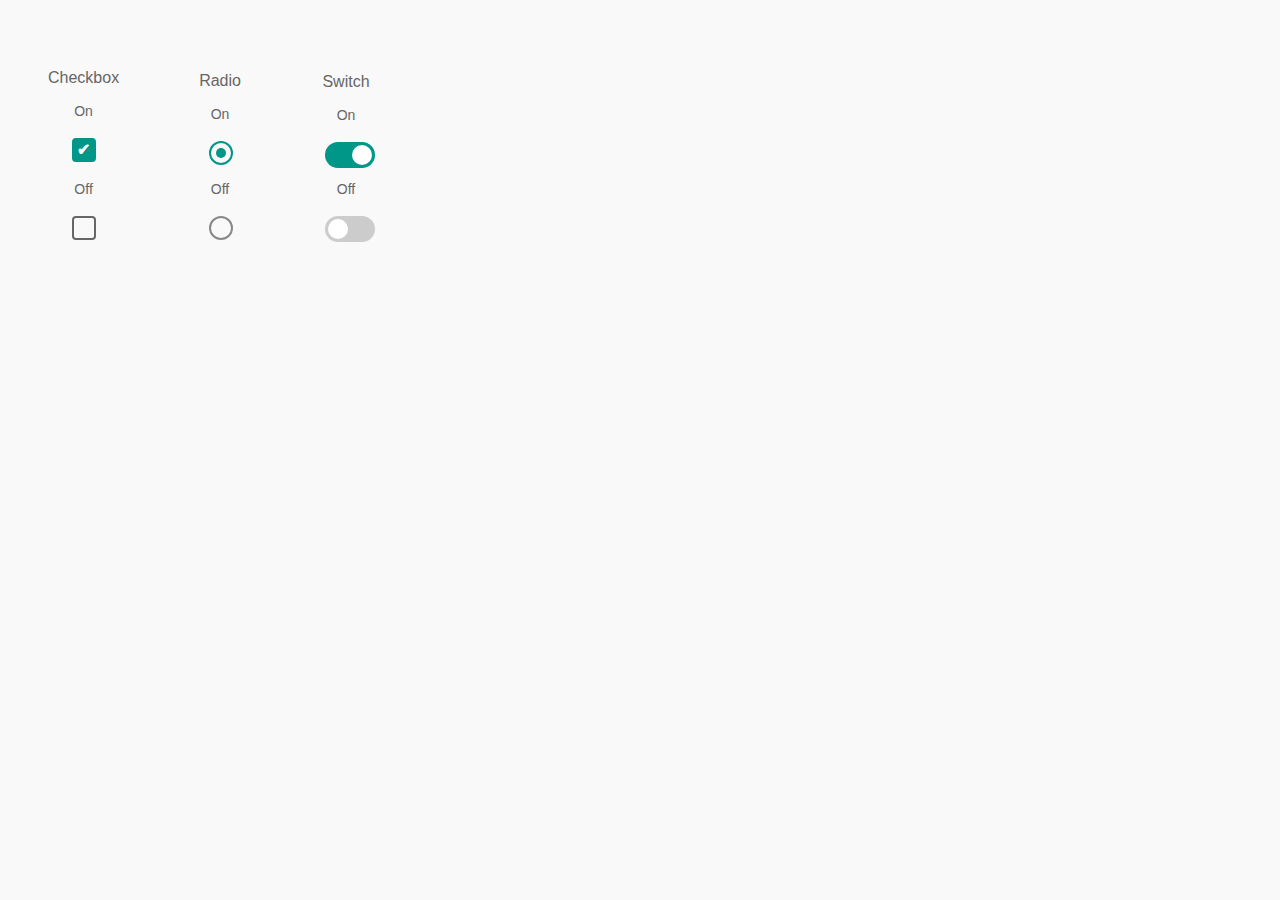
<file: custom-checkbox.html>
<!DOCTYPE html>
<html lang="en">

<head>
    <meta charset="UTF-8" />
    <meta name="viewport" content="width=device-width, initial-scale=1.0" />
    <title>Custom Checkbox, Radio & Switch</title>
    <link rel="stylesheet" href="./css/cs-checkbox.css" />
</head>

<body>
    <div class="group">
        <div class="col">
            <h4>Checkbox</h4>
            <div class="item">
                <label class="label">On</label>
                <input type="checkbox" class="custom-checkbox" checked>
                <label class="label">Off</label>
                <input type="checkbox" class="custom-checkbox">
            </div>
        </div>
        <div class="col">
            <h4>Radio</h4>
            <div class="item">
                <label class="label">On</label>
                <input type="radio" name="radio" class="custom-radio" checked>
                <label class="label">Off</label>
                <input type="radio" name="radio" class="custom-radio">
            </div>
        </div>
        <div class="col">
            <h4>Switch</h4>
            <div class="item">
                <label class="label">On</label>
                <label class="switch-wrapper">
                    <input type="checkbox" class="custom-switch" checked>
                </label>
                <label class="label">Off</label>
                <label class="switch-wrapper">
                    <input type="checkbox" class="custom-switch">
                </label>
            </div>
        </div>
    </div>
</body>
</html>
</file>
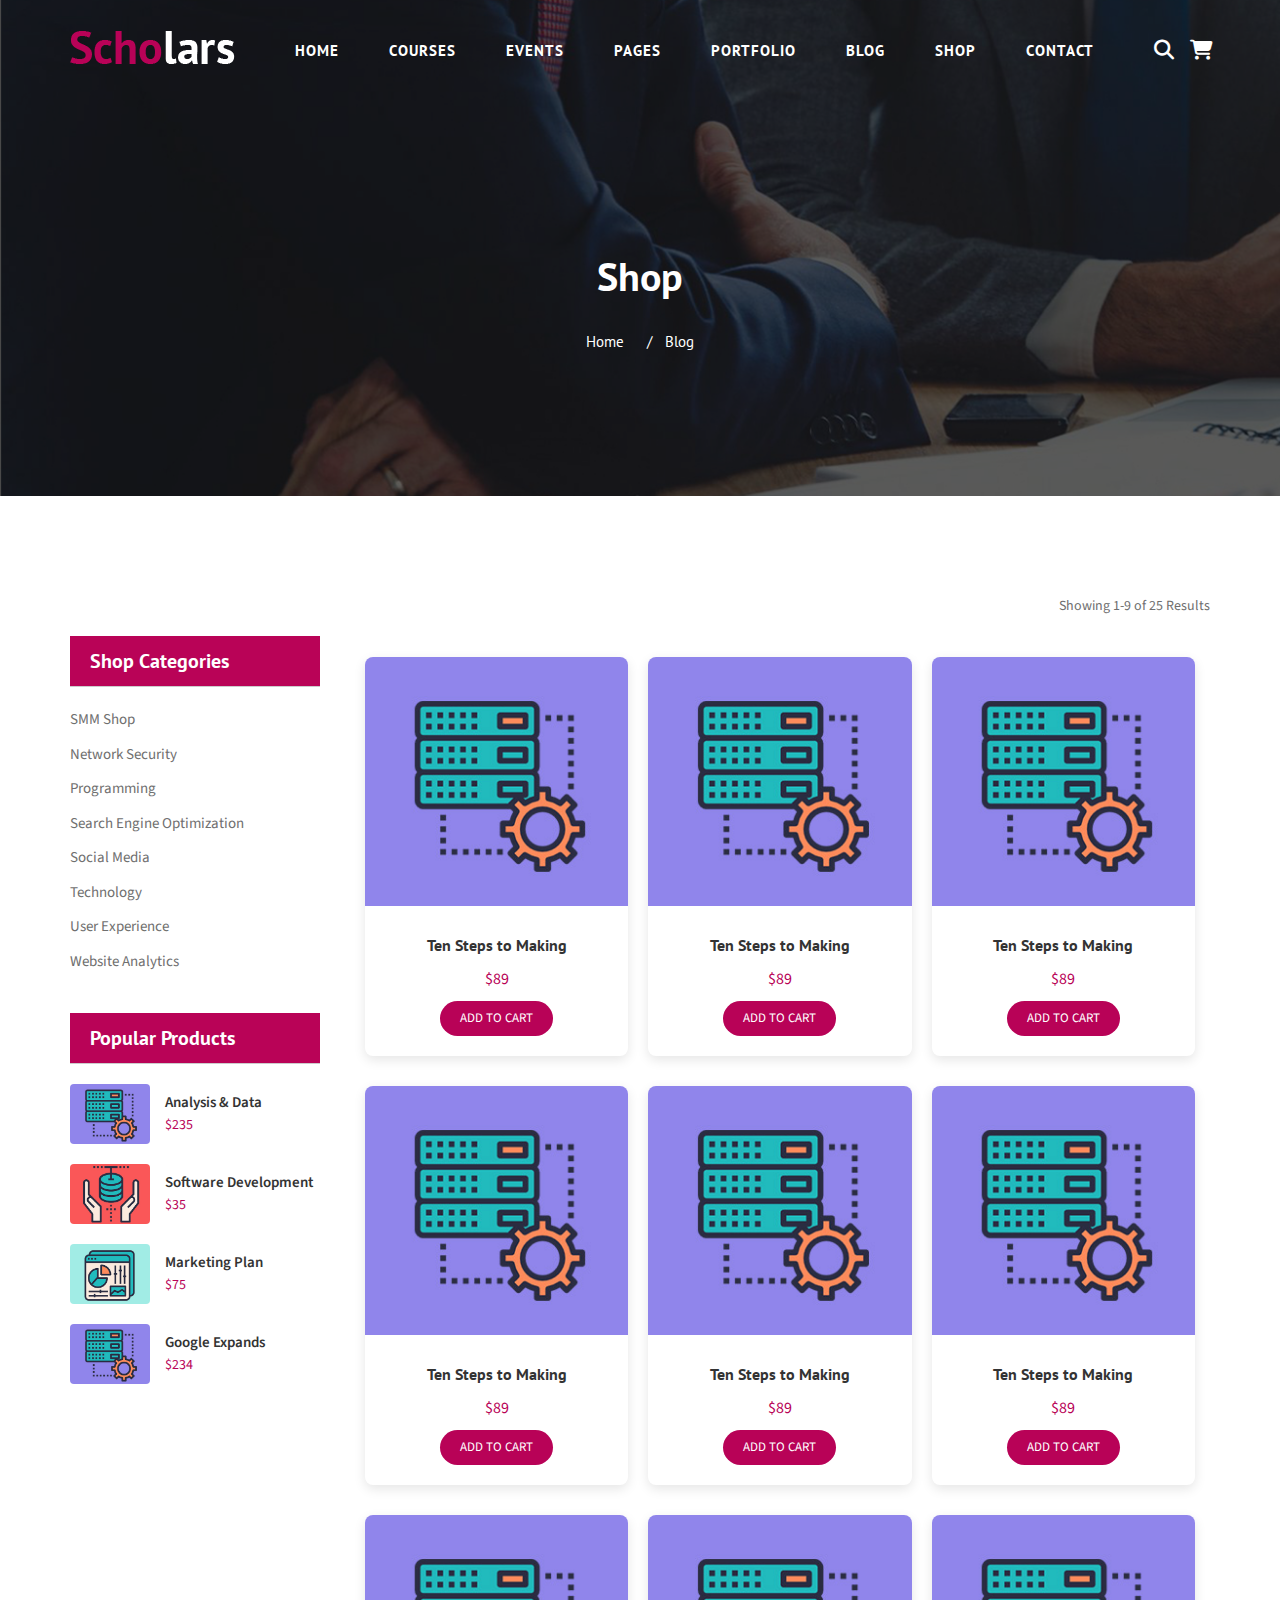
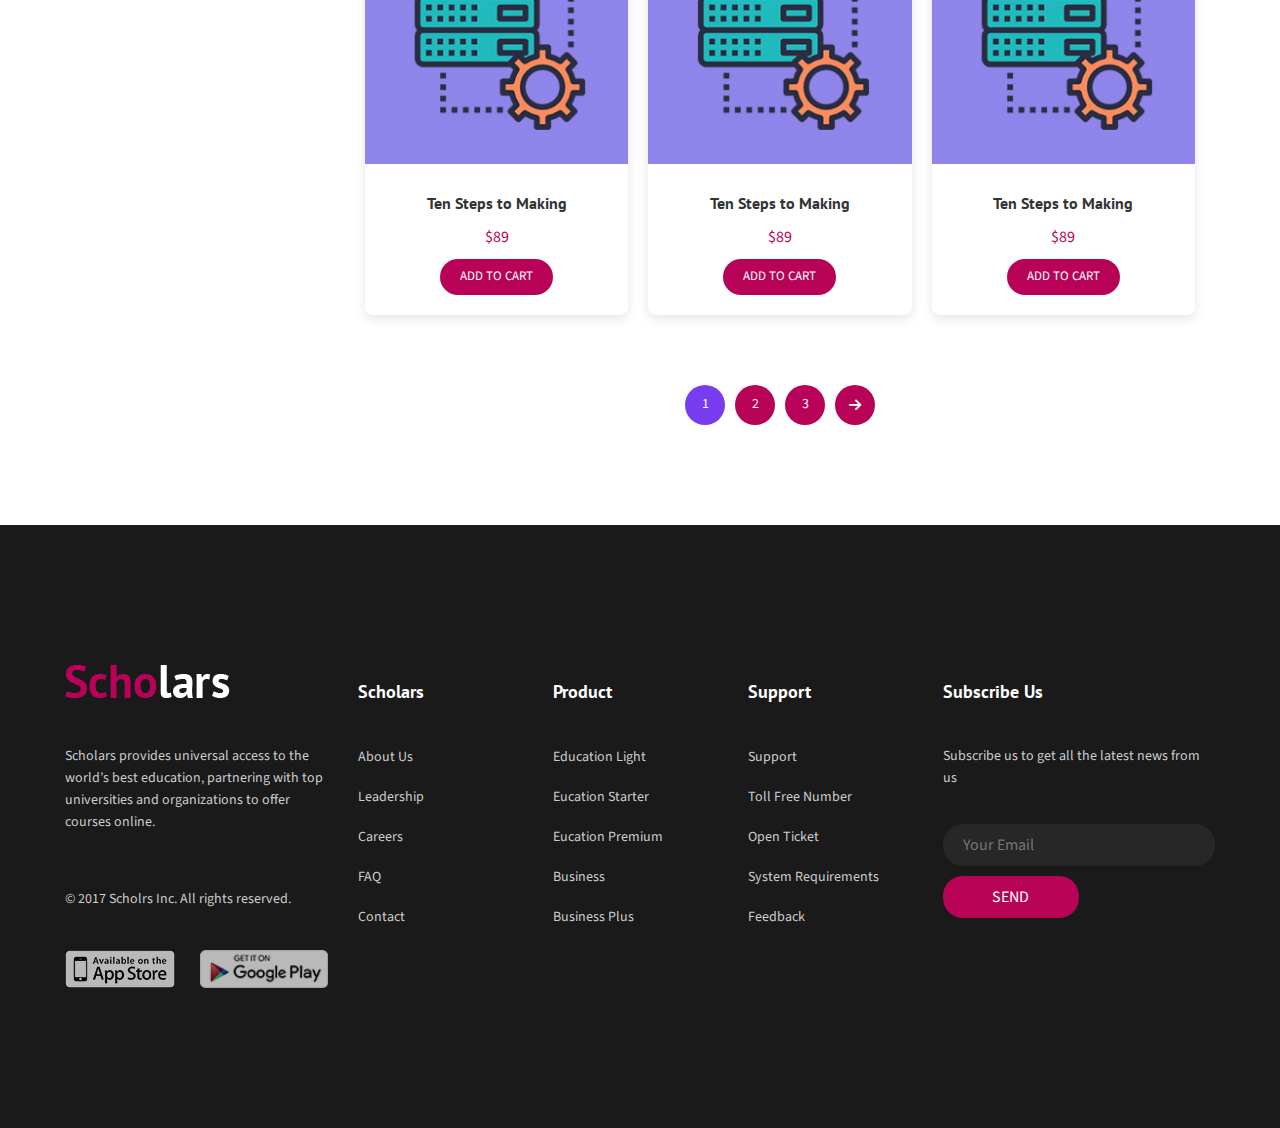
<file: shop.html>
<!DOCTYPE html>
<html lang="en">
<head>
    <meta charset="UTF-8" />
    <meta name="viewport" content="width=device-width, initial-scale=1.0" />
    <title>Scholars - Education, University & LMS HTML Template</title>
    <link rel="stylesheet" href="https://cdnjs.cloudflare.com/ajax/libs/font-awesome/6.4.0/css/all.min.css" />
    <link rel="stylesheet" href="./css/reset.css" />
    <link rel="stylesheet" href="./css/style.css" />
    <link rel="stylesheet" href="./css/shop.css" />

    <link rel="preconnect" href="https://fonts.googleapis.com" />
    <link rel="preconnect" href="https://fonts.gstatic.com" crossorigin />
    <link href="https://fonts.googleapis.com/css2?family=PT+Sans:wght@400;700&family=Source+Sans+3&display=swap" rel="stylesheet" />
</head>
<body>
    <div class="wrapper">
        <div class="header-wrapper-blog">
            <div class="inner">
                <div class="container header-container">
                    <!-- start header -->
                    <div class="header">
                        <!-- Logo -->
                        <a href="/">
                            <img src="img/logo.png" class="logo" alt="Scholars Logo" />
                        </a>
                        <!--start navigation  -->
                        <ul class="nav">
                            <li><a href="#">Home</a>
                                <ul class="sub-menu">
                                    <li><a href="#">Home version one</a></li>
                                    <li><a href="#">Home version two</a></li>
                                    <li><a href="#">Home video Background</a></li>
                                </ul>
                            </li>
                            <li><a href="#">COURSES</a>
                                <ul class="sub-menu">
                                    <li><a href="#">Course 2 Column</a></li>
                                    <li><a href="#">Course 3 Column</a></li>
                                    <li><a href="#">Course Details</a></li>
                                </ul>
                            </li>
                            <li><a href="#">EVENTS</a>
                                <ul class="sub-menu">
                                    <li><a href="#">Event List</a></li>
                                    <li><a href="#">Event Grid</a></li>
                                    <li><a href="#">Event Single</a></li>
                                </ul>
                            </li>
                            <li><a href="#">Pages</a>
                                <ul class="sub-menu">
                                    <li><a href="#">Our teachers</a></li>
                                    <li><a href="#">teachers profile</a></li>
                                    <li><a href="#">About Us</a></li>
                                    <li><a href="#">Error page</a></li>
                                    <li><a href="#">FAQ Page</a></li>
                                    <li><a href="#">Login</a></li>
                                    <li><a href="#">About Us</a></li>
                                    <li><a href="#">sign up</a></li>
                                </ul>
                            </li>
                            <li><a href="#">PORTFOLIO</a>
                                <ul class="sub-menu">
                                    <li><a href="#">portfolio 2 column</a></li>
                                    <li><a href="#">portfolio 3 column</a></li>
                                    <li><a href="#">portfolio 4 column</a></li>
                                </ul>
                            </li>
                            <li><a href="#">BLOG</a>
                                <ul class="sub-menu">
                                    <li><a href="#">Blog</a></li>
                                    <li><a href="#">Blog details</a></li>
                                </ul>
                            </li>
                            <li><a href="#">SHOP</a>
                                <ul class="sub-menu">
                                    <li><a href="#">Shop Page</a></li>
                                    <li><a href="#">Shop Details</a></li>
                                </ul>
                            </li>
                            <li><a href="#">Contact</a></li>
                        </ul>
                        <!--end navigation  -->
                        <div class="action-wrapper">
                            <!-- Checkbox toggle ẩn -->
                            <input type="checkbox" id="search-toggle" hidden>

                            <!-- Label đóng vai trò nút search -->
                            <label for="search-toggle" class="action-btn">
                                <i class="fa-solid fa-magnifying-glass"></i>
                            </label>

                            <!-- Form tìm kiếm -->
                            <form class="search-form">
                                <input type="text" placeholder="Search..." />
                                <button class="search-btn" type="submit">
                                    <i class="fa-solid fa-magnifying-glass"></i>
                                </button>
                            </form>

                            <!-- Nút cart -->
                            <button class="action-btn">
                                <i class="fa-solid fa-cart-shopping"></i>
                            </button>
                        </div>

                    </div>
                    <!-- end header -->
                    <div class="header-content">
                        <h1 class="heading">Shop</h1>
                        <ul class="breadcrumb">
                            <li><a href="#">Home</a></li>
                            <li>Blog</li>
                        </ul>
                    </div>
                </div>
            </div>
        </div>
        <!-- Main -->
        <main class="main-container">
            <div class="container">
                <div class="inner">
                    <aside class="sidebar">
                        <h2 class="menu-title">Shop Categories</h2>
                        <ul class="menu-categories">
                            <li><a href="#">SMM Shop</a></li>
                            <li><a href="#">Network Security</a></li>
                            <li><a href="#">Programming</a></li>
                            <li><a href="#">Search Engine Optimization</a></li>
                            <li><a href="#">Social Media</a></li>
                            <li><a href="#">Technology</a></li>
                            <li><a href="#">User Experience</a></li>
                            <li><a href="#">Website Analytics</a></li>
                        </ul>
                        <h2 class="menu-title">Popular Products</h2>
                        <ul class="menu-product">
                            <li class="product-item">
                                <a href="#">
                                    <img src="./img/product-5.jpg" alt="Analysis & Data Course" class="product-img" />
                                    <div>
                                        <p class="product-name">Analysis & Data</p>
                                        <div class="price">$235</div>
                                    </div>
                                </a>
                            </li>
                            <li class="product-item">
                                <a href="#">
                                    <img src="./img/product-6.jpg" alt="Software Development Course" class="product-img" />
                                    <div>
                                        <p class="product-name">Software Development</p>
                                        <div class="price">$35</div>
                                    </div>
                                </a>
                            </li>
                            <li class="product-item">
                                <a href="#">
                                    <img src="./img/product-7.jpg" alt="Marketing Plan Course" class="product-img" />
                                    <div>
                                        <p class="product-name">Marketing Plan</p>
                                        <div class="price">$75</div>
                                    </div>
                                </a>
                            </li>
                            <li class="product-item">
                                <a href="#">
                                    <img src="./img/product-5.jpg" alt="Google Expands Course" class="product-img" />
                                    <div>
                                        <p class="product-name">Google Expands</p>
                                        <div class="price">$234</div>
                                    </div>
                                </a>
                            </li>
                        </ul>
                    </aside>
                    <section class="main">
                        <div class="select-section">
                            <div class="filter-wrapper">
                            </div>
                            <p class="select-result">Showing 1-9 of 25 Results</p>
                        </div>
                      
                        <div class="product-list">
                            <div class="product-cart">
                                <div class="thumb-wrapper">
                                    <img src="./img/product-5.jpg" alt="Ten Steps to Making Course" class="cart-thumb" />
                                </div>
                                <div class="info">
                                    <h4><a href="#">Ten Steps to Making</a></h4>
                                    <div class="price">$89</div>
                                    <a href="#" class="add-btn">Add To Cart</a>
                                </div>
                            </div>
                            <div class="product-cart">
                                <div class="thumb-wrapper">
                                    <img src="./img/product-5.jpg" alt="Ten Steps to Making Course" class="cart-thumb" />
                                </div>
                                <div class="info">
                                    <h4><a href="#">Ten Steps to Making</a></h4>
                                    <div class="price">$89</div>
                                    <a href="#" class="add-btn">Add To Cart</a>
                                </div>
                            </div>
                           <div class="product-cart">
                                <div class="thumb-wrapper">
                                    <img src="./img/product-5.jpg" alt="Ten Steps to Making Course" class="cart-thumb" />
                                </div>
                                <div class="info">
                                    <h4><a href="#">Ten Steps to Making</a></h4>
                                    <div class="price">$89</div>
                                    <a href="#" class="add-btn">Add To Cart</a>
                                </div>
                            </div>
                        </div>
                         <div class="product-list">
                            <div class="product-cart">
                                <div class="thumb-wrapper">
                                    <img src="./img/product-5.jpg" alt="Ten Steps to Making Course" class="cart-thumb" />
                                </div>
                                <div class="info">
                                    <h4><a href="#">Ten Steps to Making</a></h4>
                                    <div class="price">$89</div>
                                    <a href="#" class="add-btn">Add To Cart</a>
                                </div>
                            </div>
                            <div class="product-cart">
                                <div class="thumb-wrapper">
                                    <img src="./img/product-5.jpg" alt="Ten Steps to Making Course" class="cart-thumb" />
                                </div>
                                <div class="info">
                                    <h4><a href="#">Ten Steps to Making</a></h4>
                                    <div class="price">$89</div>
                                    <a href="#" class="add-btn">Add To Cart</a>
                                </div>
                            </div>
                           <div class="product-cart">
                                <div class="thumb-wrapper">
                                    <img src="./img/product-5.jpg" alt="Ten Steps to Making Course" class="cart-thumb" />
                                </div>
                                <div class="info">
                                    <h4><a href="#">Ten Steps to Making</a></h4>
                                    <div class="price">$89</div>
                                    <a href="#" class="add-btn">Add To Cart</a>
                                </div>
                            </div>
                        </div>
                         <div class="product-list">
                            <div class="product-cart">
                                <div class="thumb-wrapper">
                                    <img src="./img/product-5.jpg" alt="Ten Steps to Making Course" class="cart-thumb" />
                                </div>
                                <div class="info">
                                    <h4><a href="#">Ten Steps to Making</a></h4>
                                    <div class="price">$89</div>
                                    <a href="#" class="add-btn">Add To Cart</a>
                                </div>
                            </div>
                            <div class="product-cart">
                                <div class="thumb-wrapper">
                                    <img src="./img/product-5.jpg" alt="Ten Steps to Making Course" class="cart-thumb" />
                                </div>
                                <div class="info">
                                    <h4><a href="#">Ten Steps to Making</a></h4>
                                    <div class="price">$89</div>
                                    <a href="#" class="add-btn">Add To Cart</a>
                                </div>
                            </div>
                           <div class="product-cart">
                                <div class="thumb-wrapper">
                                    <img src="./img/product-5.jpg" alt="Ten Steps to Making Course" class="cart-thumb" />
                                </div>
                                <div class="info">
                                    <h4><a href="#">Ten Steps to Making</a></h4>
                                    <div class="price">$89</div>
                                    <a href="#" class="add-btn">Add To Cart</a>
                                </div>
                            </div>
                        </div>
                        <ul class="pagination-bar">
                            <li><a href="#" class="active">1</a></li>
                            <li><a href="#">2</a></li>
                            <li><a href="#">3</a></li>
                            <li><a href="#"><i class="fas fa-arrow-right"></i></a></li>
                        </ul>
                    </section>
                </div>
            </div>
        </main>
        <!-- Footer -->
        <div class="footer">
            <div class="footer-content">
                <div class="row">
                    <div class="footer-logo footer-item col-3">
                        <a href="/">
                            <img src="img/logo.png" alt="logo" class="logo" />
                        </a>
                        <p>
                            Scholars provides universal access to the world’s best education, partnering with top
                            universities and organizations to offer courses online.
                        </p>
                        <p>© 2017 Scholrs Inc. All rights reserved.</p>
                        <div>
                            <div class="download-android">
                                <img src="img/android.png" alt="google play" />
                            </div>
                            <div class="download-apple">
                                <img src="img/apple.png" alt="google play" />
                            </div>
                        </div>
                    </div>
                    <!-- footer list 1 -->
                    <div class="footer-list footer-item col-2">
                        <h3>Scholars</h3>
                        <ul>
                            <li>
                                <a href="#">About Us</a>
                            </li>
                            <li>
                                <a href="#">Leadership</a>
                            </li>
                            <li>
                                <a href="#">Careers</a>
                            </li>

                            <li>
                                <a href="#">FAQ</a>
                            </li>
                            <li>
                                <a href="#">Contact</a>
                            </li>
                        </ul>
                    </div>
                    <!-- footer list 2 -->
                    <div class="footer-list footer-item col-2">
                        <h3>Product</h3>
                        <ul>
                            <li>
                                <a href="#">Education Light</a>
                            </li>
                            <li>
                                <a href="#">Eucation Starter</a>
                            </li>
                            <li>
                                <a href="#">Eucation Premium</a>
                            </li>

                            <li>
                                <a href="#">Business</a>
                            </li>
                            <li>
                                <a href="#">Business Plus</a>
                            </li>
                        </ul>
                    </div>
                    <!-- footer list 3 -->
                    <div class="footer-list footer-item col-2">
                        <h3>Support</h3>
                        <ul>
                            <li>
                                <a href="#">Support</a>
                            </li>
                            <li>
                                <a href="#">Toll Free Number</a>
                            </li>
                            <li>
                                <a href="#">Open Ticket</a>
                            </li>

                            <li>
                                <a href="#">System Requirements</a>
                            </li>
                            <li>
                                <a href="#">Feedback</a>
                            </li>
                        </ul>
                    </div>
                    <!-- footer subscribe -->
                    <div class="footer-subscribe footer-item col-3">
                        <h3>Subscribe Us</h3>
                        <p>
                            Subscribe us to get all the latest news from us
                        </p>
                        <div>
                            <input type="text" placeholder="Your Email" required />
                            <button class="subscribe-btn">
                                send
                            </button>
                        </div>
                    </div>
                </div>
            </div>
        </div>
    </div>
</body>
</html>
</file>
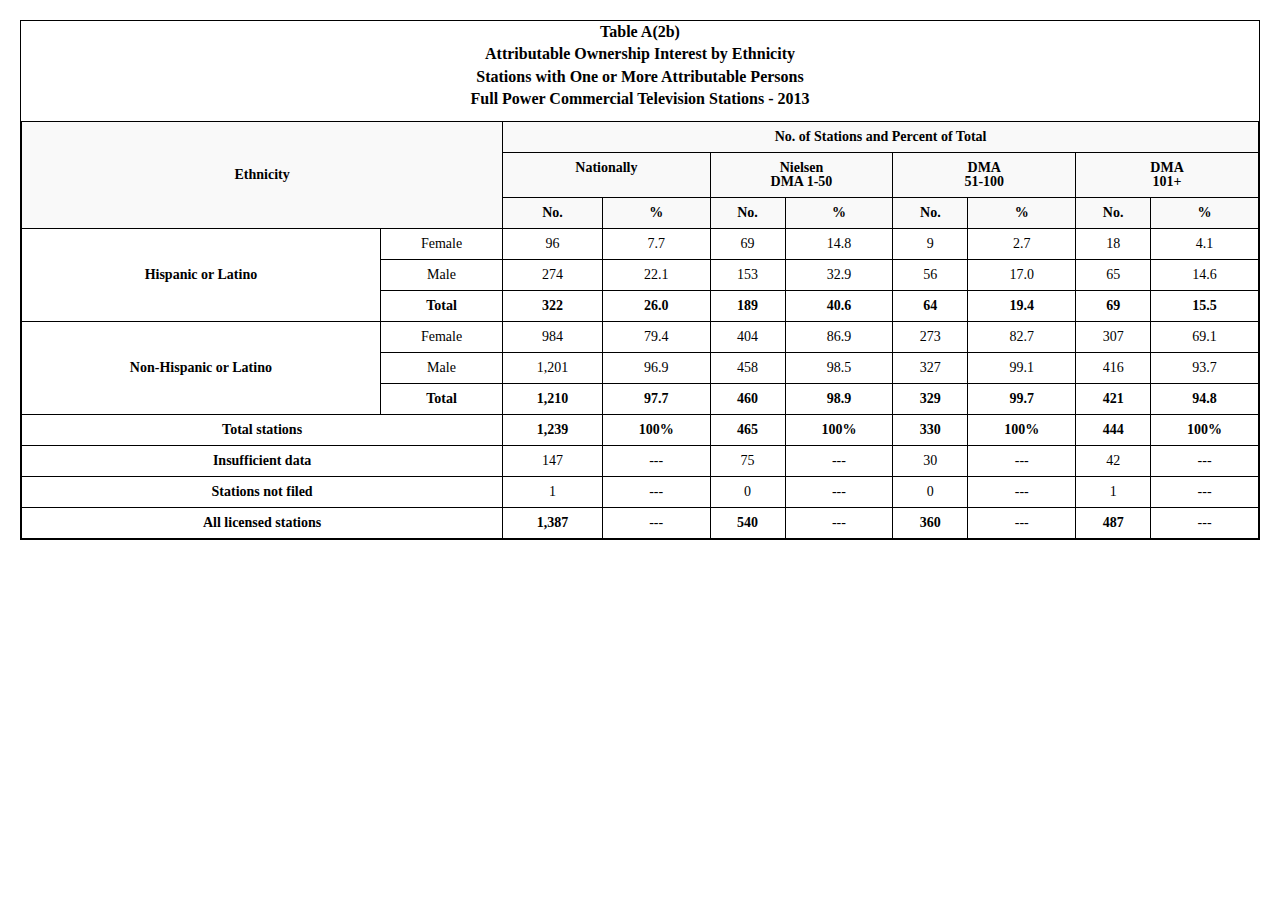
<file: table.html>
<!DOCTYPE html>
<html lang="en">

<head>
    <meta charset="UTF-8">
    <title>Ownership Interest by Ethnicity</title>
    <link rel="stylesheet" href="./css/reset.css">
    <link rel="stylesheet" href="./css/tables.css">
</head>

<body>
    <div class="container">
        <table>
    <caption>
      <strong>Table A(2b)<br>
      Attributable Ownership Interest by Ethnicity<br>
      Stations with One or More Attributable Persons<br>
      <strong>Full Power Commercial Television Stations - 2013</strong>
    </caption>
  <thead>
    <tr>
        <th rowspan="3" colspan="2" class="cs-vertical-align-middle">Ethnicity</th>
        <th colspan="8">No. of Stations and Percent of Total</th>
    </tr>
    <tr>
        <th colspan="2">Nationally</th>
        <th colspan="2">Nielsen<br>DMA 1-50</th>
        <th colspan="2">DMA<br>51-100</th>
        <th colspan="2">DMA<br>101+</th>
    </tr>
    <tr>
        <th>No.</th>
        <th>%</th>
        <th>No.</th>
        <th>%</th>
        <th>No.</th>
        <th>%</th>
        <th>No.</th>
        <th>%</th>
    </tr>
</thead>
<tbody>
    <!-- Hispanic or Latino -->
    <tr>
        <td rowspan="3" class="cs-vertical-align-middle"><strong>Hispanic or Latino</strong></td>
        <td>Female</td>
        <td>96</td>
        <td>7.7</td>
        <td>69</td>
        <td>14.8</td>
        <td>9</td>
        <td>2.7</td>
        <td>18</td>
        <td>4.1</td>
    </tr>
    <tr>
        <td>Male</td>
        <td>274</td>
        <td>22.1</td>
        <td>153</td>
        <td>32.9</td>
        <td>56</td>
        <td>17.0</td>
        <td>65</td>
        <td>14.6</td>
    </tr>
    <tr>
        <td><strong>Total</strong></td>
        <td><strong>322</strong></td>
        <td><strong>26.0</strong></td>
        <td><strong>189</strong></td>
        <td><strong>40.6</strong></td>
        <td><strong>64</strong></td>
        <td><strong>19.4</strong></td>
        <td><strong>69</strong></td>
        <td><strong>15.5</strong></td>
    </tr>

    <!-- Non-Hispanic or Latino -->
    <tr>
        <td rowspan="3" class="cs-vertical-align-middle"><strong>Non-Hispanic or Latino</strong></td>
        <td>Female</td>
        <td>984</td>
        <td>79.4</td>
        <td>404</td>
        <td>86.9</td>
        <td>273</td>
        <td>82.7</td>
        <td>307</td>
        <td>69.1</td>
    </tr>
    <tr>
        <td>Male</td>
        <td>1,201</td>
        <td>96.9</td>
        <td>458</td>
        <td>98.5</td>
        <td>327</td>
        <td>99.1</td>
        <td>416</td>
        <td>93.7</td>
    </tr>
    <tr>
        <td><strong>Total</strong></td>
        <td><strong>1,210</strong></td>
        <td><strong>97.7</strong></td>
        <td><strong>460</strong></td>
        <td><strong>98.9</strong></td>
        <td><strong>329</strong></td>
        <td><strong>99.7</strong></td>
        <td><strong>421</strong></td>
        <td><strong>94.8</strong></td>
    </tr>

    <!-- Summary rows -->
    <tr>
        <td colspan="2"><strong>Total stations</strong></td>
        <td><strong>1,239</strong></td>
        <td><strong>100%</strong></td>
        <td><strong>465</strong></td>
        <td><strong>100%</strong></td>
        <td><strong>330</strong></td>
        <td><strong>100%</strong></td>
        <td><strong>444</strong></td>
        <td><strong>100%</strong></td>
    </tr>
    <tr>
        <td colspan="2"><strong>Insufficient data</strong></td>
        <td>147</td>
        <td>---</td>
        <td>75</td>
        <td>---</td>
        <td>30</td>
        <td>---</td>
        <td>42</td>
        <td>---</td>
    </tr>
    <tr>
        <td colspan="2"><strong>Stations not filed</strong></td>
        <td>1</td>
        <td>---</td>
        <td>0</td>
        <td>---</td>
        <td>0</td>
        <td>---</td>
        <td>1</td>
        <td>---</td>
    </tr>
    <tr>
        <td colspan="2"><strong>All licensed stations</strong></td>
        <td><strong>1,387</strong></td>
        <td>---</td>
        <td><strong>540</strong></td>
        <td>---</td>
        <td><strong>360</strong></td>
        <td>---</td>
        <td><strong>487</strong></td>
        <td>---</td>
    </tr>
</tbody>
</table>
</body>

</html>
</file>
<file: css/main.css>
body {
      font-family: Arial, sans-serif;
      padding: 2rem;
      background: #f9f9f9;
    }

    h1 {
      text-align: center;
      margin-bottom: 2rem;
    }

    ul {
      list-style: none;
      padding: 0;
      max-width: 500px;
      margin: auto;
    }

    li {
      background: #fff;
      margin-bottom: 1rem;
      padding: 1rem;
      border-radius: 8px;
      box-shadow: 0 2px 5px rgba(0,0,0,0.1);
      transition: background 0.2s;
    }

    li:hover {
      background: #e6f0ff;
    }

    a {
      text-decoration: none;
      color: #333;
      font-weight: bold;
    }
</file>
<file: css/animation.css>
body {
  height: 100vh;
  display: flex;
  justify-content: center;
  align-items: center;
  font-family: sans-serif;
}

.content {
  display: flex;
  justify-content: center;
  align-items: center;
  width: 22.5rem;  
  height: 22.5rem;
  border-radius: 0.5rem;
}

.box {
  position: relative;
  height: 5rem;
  padding: 0 0.5rem;
}

.dot {
  width: 1.125rem; 
  aspect-ratio: 1 / 1;
  background-color: #000;
  border-radius: 50%;
  animation: move-up 2s cubic-bezier(0.445, 0.05, 0.55, 0.95) infinite;
}

.dot-down {
  position: absolute;
  bottom: 0;
  width: 1.25rem; 
  aspect-ratio: 1 / 1;
  background-color: #000;
  border-radius: 50%;
  animation: move-down 2s cubic-bezier(0.445, 0.05, 0.55, 0.95) infinite;
}


@keyframes move-up {
  0% {
    transform: translateY(0);
  }

  50% {
    transform: scale(1.2);
  }

  100% {
    transform: translateY(3.75rem); 
  }
}

@keyframes move-down {
  0% {
    transform: translateY(0);
    opacity: 1;
  }

  50% {
    transform: scale(0.5);
    opacity: 0;
  }

  100% {
    transform: translateY(-3.75rem);
    opacity: 1;
  }
}

.dot-2, .dot-down-2 {
  animation-delay: 0.3s;
}

.dot-3, .dot-down-3 {
  animation-delay: 0.6s;
}

.dot-4, .dot-down-4 {
  animation-delay: 0.9s;
}

.dot-5, .dot-down-5 {
  animation-delay: 1.2s;
}

.dot-6, .dot-down-6 {
  animation-delay: 1.5s;
}

.dot-7, .dot-down-7 {
  animation-delay: 1.8s;
}
</file>
<file: css/style.css>
:root {
    --heading-font: "PT Sans", sans-serif;
    --black: #000;
    --white: #fff;
    --primary: #b90357;
    --secondary: #783df0;
}

* {
    box-sizing: border-box;
}

html {
    font-size: 62.5%;
}

body {
    font-size: 1.5rem;
    line-height: 1.3;
    font-family: "Source Sans 3", sans-serif;
}

h1,
h2,
h3,
h4,
h5,
h6 {
    font-family: var(--heading-font);
    font-weight: 700;

}

a {
    color: inherit;
    text-decoration: none;
}

button {
    padding: 0;
    border: none;
    background: transparent;
}

input,
button,
textarea,
select {
    font-size: inherit;
    font-family: inherit;
    color: inherit;
}

.header-wrapper {
    display: flex;
    width: 100%;
    height: 496px;
    background: url("../img/banner-2.jpg") no-repeat;
    background-size: cover;
}

.header-wrapper-blog {
    display: flex;
    width: 100%;
    height: 496px;
    background: url("../img/banner-2.jpg") no-repeat;
    background-size: cover;

}

.header-wrapper .inner,
.header-wrapper-blog .inner {
    width: 100%;
    display: flex;
    gap: 40px;
    background-color: rgba(0, 0, 0, 0.63);
}

.header-wrapper .inner a,
.header-wrapper-blog .inner a {
    text-decoration: none;
}

.container {
    width: 1170px;
    max-width: 100%;
    margin-left: auto;
    margin-right: auto;
}

.header {
    display: flex;
    justify-content: space-between;
    padding-top: 30px;
    align-items: center;
}

.header .nav {
    display: flex;
    padding: 0 40px;
    z-index: 1;
}

.header .nav li {
    position: relative;
}

.header .nav li:hover .sub-menu {
    display: block;
    transform: translateY(0);
    opacity: 1;

}

.header .sub-menu {
    display: none;
    position: absolute;
    top: 50px;
    left: 0;
    min-width: 220px;
    background: var(--white);
    transform: translateY(-20px);
    opacity: 0;
    transition: all 0.3s ease-in-out;
}

.header .sub-menu li a {
    padding: 0px 25px;
    display: flex;
    align-items: center;
    text-decoration: none;
    height: 40px;
    color: #0009;
    text-transform: capitalize;
    font-weight: 400;
    transition: all 0.3s ease-in-out;
}

.header .sub-menu li:hover a {
    background: var(--primary);
    color: var(--white);
}

.header .nav a {
    display: inline-block;
    color: var(--white);
    text-transform: uppercase;
    text-decoration: none;
    font-family: var(--heading-font);
    font-size: 1.5rem;
    padding: 20px;
    font-weight: 700;
}

.action-wrapper {
    display: flex;
    gap: 30px;
}

.action-btn {
    color: var(--white);
    font-size: 2rem;
    cursor: pointer;
}

.header-container,
.footer-content {
    display: flex;
    flex-direction: column;
    justify-content: center;
    /* align-items: center; */
}

.header-content {
    display: flex;
    flex-direction: column;
    align-items: center;
    justify-content: center;
    flex-grow: 1;
    color: var(--white);
    gap: 10px;
}

h1.heading {
    font-size: 3.2em;
    font-weight: 700;
}

.header-content .breadcrumb {
    display: flex;
    font-size: 1.5rem;
    font-family: var(--heading-font);
}

.header-content .breadcrumb li+li::before {
    content: "/";
    padding: 0 8px;
}

/* end header wrapper */
/* start main */
.main .inner {
    display: flex;
}

/* start sidebar */
.main .left-sidebar {
    width: 270px;
}

.search-form {
    display: flex;
    align-items: center;
    height: 43px;
    border: 1px solid #00000017;
    /* border-radius: 20px; */
    overflow: hidden;
}

.search-input {
    flex: 1;
    border: none;
    outline: none;
    padding-left: 20px;
    padding-right: 20px;
    color: #000;
}

.search-input:not(:placeholder-shown)+.search-btn {
    color: #333;
}

.search-input i {
    color: #000;
}

.search-btn {
    padding-left: 20px;
    align-self: stretch;
}

.menu {
    margin-top: 20px;
    border: 1px solid #1111;
}

.menu li+li {
    border-top: 1px solid #00000017;
}

.menu a {
    display: flex;
    align-items: center;
    justify-content: space-between;
    text-decoration: none;
    height: 40px;
    padding: 0 25px;
    font-size: 1.5rem;
    color: #424242;
    transition: color ease, left linear;
    transition-duration: 0.3s;
}

.menu li:hover {
    margin-left: 10px;
}

.menu li:hover a {
    color: var(--secondary);
}

.menu-title {
    margin-top: 30px;
    font-size: 1.6rem;
    color: #222;
}

.main .action-btn {
    font-size: 0.9em;
    color: #8a8a8a;
    padding-right: 20px;
}

.main-container .inner {
    margin: 100px 0px;
    display: flex;
    gap: 30px;
}

.main-content {
    flex-grow: 1;
}

.topics {
    display: flex;
    justify-content: center;
    gap: 18px;
}

.topics a {
    display: inline-block;
    padding: 0 14px;
    height: 30px;
    line-height: 30px;
    border-radius: 15px;
    text-decoration: none;
    transition: all .3s ease-in-out;
}

.topics li.active a,
.topics a:hover {
    background-color: var(--secondary);
    color: var(--white);
}

.courses-list {
    --columns: 3;
    --spacing: 30px;
    display: flex;
    flex-wrap: wrap;
    row-gap: var(--spacing);
    margin-top: 60px;
    margin-left: calc(-1 * var(--spacing));
}

.item {
    display: flex;
    /* justify-content: center; */
    flex-direction: column;
    width: calc((100%/var(--columns) - var(--spacing)));
    margin-left: var(--spacing);
    min-height: 150px;
    border: 1px solid #ccc;
    overflow: hidden;
}

.item:hover img {
    transform: scale(1.05);
    transition: all 0.3s ease-in-out;
}

.item:hover h3 a {
    color: var(--primary);
}

.bottom {
    display: flex;
    flex-direction: row;
}

.item .thumb-wrapper {
    display: block;
    aspect-ratio: 1 / 0.8;
    position: relative;
    overflow: hidden;
}

.item .thumb {
    width: 100%;
    height: 100%;
    object-fit: cover;
}

.item-label .thumb-wrapper::before {
    content: "\e0b7";
    font-family: "Font Awesome 5 Free";
    font-size: 2.4rem;
    font-weight: 600;
    text-align: center;
    background-color: var(--primary);
    color: var(--white);
    width: 140px;
    height: 70px;
    position: absolute;
    display: flex;
    justify-content: center;
    align-items: flex-end;
    top: -85px;
    right: -77px;
    padding: 40px 5px 5px 80px;
    transform: rotate(35deg);
    z-index: 10;
}

.item .info {
    display: flex;
    flex-direction: column;
    flex: 1;
    /* justify-content: center;
    align-items: center; */
    padding: 20px;
    gap: 10px;
    /* padding:15px 20px; */
}

.item .title a {
    font-size: 1.8rem;
    color: #464646;
    text-decoration: none;
}

.item .des {
    margin: 20px 0;
}

.item .bottom {
    display: flex;
    align-items: center;
    gap: 15px;
    margin-top: auto;
}

.item .bottom div {
    display: flex;
    align-items: center;
    gap: 10px;
}

.item .avatar {
    width: 40px;
    height: 40px;
    border-radius: 50%;
    object-fit: cover;
}

.item .course-btn {
    height: 32px;
    color: var(--white);
    background: var(--secondary);
    border-radius: 16px;
    padding: 0 8px;
    min-width: 66px;
    text-decoration: none;
    text-align: center;
    line-height: 32px;
    display: block;
    margin-left: auto;
    position: relative;
    overflow: hidden;
}

.item .course-btn:hover {
    translate: 0 -5px;
    transition: all 0.3s ease-in-out;
    background: var(--primary);
    outline: none;
}

.item .course-btn::before {
    content: "";
    position: absolute;
    top: 0;
    left: 0;
    width: 100%;
    height: 100%;
    box-shadow: 0 10px 20px rgba(0, 0, 0, 0.15);
    border-radius: 8px;
    z-index: 20;
}

.item .course-btn.course-btn-2 {
    background: var(--primary);
}

/* footer */
.footer {
    background: #151515;
    color: #ababab;
}

.footer .row {
    display: flex;
    justify-content: space-between;
    padding: 80px 0px;
    align-items: baseline;
    /* align-items: center; */
}

.col-3 {
    width: 25%;
}

.footer p {
    font-size: 1.4rem;
    line-height: 22px;
}

.footer .col-2 {
    width: 16.66666667%;
}

.footer h3 {
    font-size: 2rem;
    font-weight: 700;
    display: block;
    color: var(--white);
}

.footer .footer-item {
    display: flex;
    flex-direction: column;
    padding: 0 10px;
    gap: 25px;
}

.footer a {
    text-decoration: none;
}

.row .footer-logo {
    display: flex;
    flex-direction: column;
    gap: 25px;
}

.footer-logo a {
    display: block;
}

.footer-logo div {
    display: flex;
    flex-direction: row;
    /* align-items: center; */
    gap: 25px;
}

.footer-item li {
    margin-bottom: 15px;
}

.footer-subscribe div {
    display: flex;
    flex-direction: column;
    gap: 10px;
}

.footer-subscribe div input {
    background: #272727;
    border-radius: 20px;
    padding: 10px 20px;
    width: 100%;
    color: rgba(206, 112, 112, 0.6);
    border: none;
}

.footer-subscribe div button {
    background: var(--primary);
    color: var(--white);
    padding: 10px 20px;
    border-radius: 20px;
    width: 50%;
    text-transform: uppercase;
}

.footer-subscribe input {
    color: #fff;
}

.footer-list li:hover a {
    color: var(--primary);
}

/* blog */
.blog-container .left-content {
    display: flex;
    flex-direction: column;
    gap: 50px;
}

.col-9 {
    width: 75%;
}

.blog-container .right-content {
    width: 30%;
}

.blog-item {
    display: flex;
    flex-direction: column;
    gap: 20px;
}

.blog-item-header {
    display: flex;
    flex-direction: column;
    gap: 15px;
    justify-content: start;
}

.blog-item-header h2 {
    font-size: 2.4rem;
    color: #565656;
    font-weight: 500;
}

.blog-item-header .title,
.blog-item-header .author,
.blog-item-content p {
    font-size: 1.4rem;
    color: #6b6b6b;
}

.blog-item-content {
    display: flex;
    flex-direction: column;
    gap: 45px;
    margin-top: 20px;
    position: relative;
    overflow: hidden;
}

.blog-item-bottom a {
    font-size: 1.7rem;
    color: #151515;
}

.blog-item-bottom a:hover {
    color: var(--secondary);
}

.blog-item-content img {
    transition: transform 0.6s ease-in-out;
    object-fit: cover;
}

.blog-item:hover .thumb {
    transform: scale(1.05);
    /* background-color:rgba(120, 61, 240, 0.9); */
}

.blog-item:hover .blog-item-content::after {
    content: "";
    position: absolute;
    top: 0;
    left: 0;
    width: 100%;
    height: 408px;
    background-color: rgba(120, 61, 240, 0.6);
    opacity: 0.5;
}

.blog-item:hover h2 {
    color: var(--primary);
}

.main-content .pagination {
    margin-top: 75px;
    margin-bottom: inherit;
}

.pagination {
    display: flex;
    gap: 25px;
    margin-bottom: 100px;
}

.pagination ul {
    display: flex;
    gap: 10px;
}

.pagination ul li {
    border-radius: 8px;
    border: 1px solid #ccc;
    padding: 4px 10px;
    color: #ccc;
}

.pagination ul li.active,
.pagination ul li:hover {
    color: var(--secondary);
    border: 1px solid var(--secondary);
}

.pagination button {
    background: var(--secondary);
    color: var(--white);
    padding: 4px 10px;
    border-radius: 8px;
}

/* */
.blog-inner {
    margin-top: 100px;
    display: flex;
    gap: 80px;
}

.right-sidebar {
    display: flex;
    flex-direction: column;
    gap: 35px;
}

.blog-inner .action-btn-blog {
    padding: 20px 25px;
    background: var(--secondary);
    color: var(--white);
}

.right-sibar .search-form-blog {
    display: flex;
    align-items: center;
    height: 43px;
    border: 1px solid #00000017;
    border-radius: 20px;
    overflow: hidden;
}

.right-sidebar .search-form-blog {
    display: flex;
    margin-bottom: -35px;
}

.right-sidebar .search-form-blog input {
    padding-left: 20px;
    color: #e8e8e8;
    border: 1px solid rgba(0, 0, 0, 0.1);
    font-size: 1.5rem;
}

.right-sidebar .blog-recents-blog {
    display: flex;
    flex-direction: column;
    gap: 20px;
}

.blog-recents-blog {
    display: flex;
    flex-direction: column;
    gap: 20px;
}

.blog-item-recent {
    display: flex;
    flex-direction: row;
    gap: 20px;
    padding-bottom: 20px;
    border-bottom: 1px solid #e8e8e8;
    align-items: center;
    margin-top: 20px;
}

.blog-recents-blog h3 {
    font-size: 2.4rem;
    display: block;
    color: #565656;
    margin-top: -2px;
}

.menu-blog li a::before {
    content: '\f105';
    font-family: 'Font Awesome 5 Free';
    font-weight: 900;
    display: inline-block;
    color: #595959;
    padding-right: 20px;
    font-size: 1.2rem;
}

.menu-blog li {
    display: flex;
    border-bottom: 1px solid rgba(0, 0, 0, 0.1);
}

.menu-blog li a {
    line-height: 55px;
    font-size: 17px;
    color: #595959;
}

.list-item {
    display: flex;
    flex-direction: column;
}

.list-item h3 {
    margin-top: 45px;
    margin-bottom: 10px;
}

.list-item .selectbox {
    display: flex;
    justify-content: center;
    align-items: center;
    padding: 17px;
    /* border: 1px solid #6f2020; */
    background: #edecec;
}

.list-item select {
    width: 100%;
    appearance: none;
    -webkit-appearance: none;
    -moz-appearance: none;
    border: none;
    background: #edecec;
    color: #424242;
}

.list-item select:focus {
    outline: none;
}

.list-item .selectbox i {
    display: inline-block;
    margin-left: -25px;
}

.list-item .list-tags {
    display: flex;
    flex-wrap: wrap;
    gap: 10px;
}

.list-item .list-tags li {
    display: flex;
}

.list-item .list-tags a {
    padding: 8px 12px;
    border: 1px solid #edecec;
    color: #3a3a3a;
    font-size: 1.4rem;
}

.list-item .list-tags a:hover {
    color: #fff;
    background-color: var(--secondary);
}

/* index */
.container.list-menu {
    max-width: 500px;
    margin-top: 100px;
}

.container.list-menu ul {
    list-style-type: none;
}

.container.list-menu ul li {
    padding: 20px 0px;
    width: 100%;
}

.container.list-menu ul li a {
    padding: 10px 20px;
    font-size: 2rem;
    font-weight: 600;
    background-color: #170807;
    border-radius: 5px;
    color: #fff;
    display: inline-block;
    width: 100%;
    text-align: center;
    border: 1px solid #000;
}

/* danh sách khóa học */
.container.list-menu-sticky {
    max-width: 500px;
    border-radius: 10px;
    border: 1px solid var(--primary);
}

.list-menu-sticky h1 {
    margin: 20px auto;
    text-align: center;
    font-size: 2.4rem;
    font-family: inherit;
}

.menu-item {
    overflow-y: auto;
    position: relative;
}

.menu-title {
    position: sticky;
    top: 0;
    background: var(--primary);
    color: var(--white);
    padding: 10px;
    z-index: 1;
    border-bottom: 1px solid #ccc;
    padding-left: 20px;
}

.menu {
    list-style: none;
    padding: 0;
    margin: 0;
}

.menu li {
    padding: 10px;
    border-bottom: 1px solid #eee;
}
.action-wrapper {
  display: flex;
  align-items: center;
  gap: 16px;
  position: relative;
}

.action-btn {
  font-size: 20px;
  background: none;
  border: none;
  cursor: pointer;
  color: white;
}
.search-form {
  display: none;
  position: absolute;
  top: 100%;
  right: 0;
  background: white;
  padding: 2px;
  border: 1px solid #ccc;
  box-shadow: 0 4px 8px rgba(0,0,0,0.1);
  width: 250px;
  height: 55px;
  z-index: 100;
}

#search-toggle:checked ~ .search-form {
  display: flex;
  margin-top:10px;
}

.search-form input {
    width: 100%;
    height: 100%;
    background: transparent;
    border: 1px solid #ececec;
    padding: 0 49px 0 10px;

}
.search-form input:focus {
    outline: none;
}
.search-form .search-btn {
  background-color: #b10052;
  color: white;
  border: none;
  padding: 8px;
  cursor: pointer;
  width: 48px;
}
</file>
<file: css/styles.css>
/* Global Variables */
:root {
  --brand-color: #b80257;
  --accent-color: #783df0;
  --text-dark: #000;
  --text-light: #fff;
  --highlight-color: #f2b604;
  --font-heading: "PT Sans", sans-serif;
  --font-body: "Source Sans 3", sans-serif;
}

/* Global Reset */
* {
  margin: 0;
  padding: 0;
  box-sizing: border-box;
}

html {
  font-size: 62.5%;
}

body {
  font-size: 1.5rem;
  line-height: 1.3;
  font-family: var(--font-body);
}

h1, h2, h3, h4, h5, h6 {
  font-family: var(--font-heading);
  font-weight: 700;
}

a {
  color: inherit;
  text-decoration: none;
}

button {
  border: none;
  background: none;
  cursor: pointer;
}

.container {
  width: 1170px;
  max-width: 100%;
  margin: 0 auto;
}

/* Hero Section Styles */
.hero-banner {
  display: flex;
  min-height: 496px;
  background: url("../img/banner-7.jpg") no-repeat center/cover;
}

.hero-overlay {
  display: flex;
  width: 100%;
  background: rgba(0, 0, 0, 0.6);
}

.hero-container {
  display: flex;
  flex-direction: column;
}

.nav-bar {
  display: flex;
  justify-content: space-between;
  align-items: center;
  padding-top: 40px;
}

.nav-menu {
  display: flex;
}

.nav-menu a {
  padding: 20px;
  color: var(--text-light);
  text-transform: uppercase;
  font-family: var(--font-heading);
  letter-spacing: 1.1px;
  font-size: 1.5rem;
  font-weight: 700;
}

.nav-actions {
  display: flex;
  gap: 20px;
}

.action-btn {
  font-size: 2rem;
  color: var(--text-light);
}

.hero-content {
  display: flex;
  flex-direction: column;
  align-items: center;
  justify-content: center;
  gap: 10px;
  flex-grow: 1;
  color: var(--text-light);
}

.hero-title {
  font-size: 3.2rem;
  text-transform: uppercase;
}

.breadcrumb {
  display: flex;
  font-family: var(--font-heading);
  font-size: 1.5rem;
  color: #fffc;
}

.breadcrumb li + li::before {
  content: "/";
  padding: 0 8px;
}

.breadcrumb li a:hover {
  color: var(--brand-color);
  transition: color 0.2s ease-in-out;
}

/* Contact Section Styles */
.contact-section {
  margin: 110px auto;
}


.contact-top {
  display: flex;
}

.contact-media {
  width: 700px;
  padding: 0 15px;
}

.contact-image {
  width: 100%;
}

.contact-info {
  flex: 1;
  padding: 0 15px;
}

.contact-details {
  height: 601px;
  background: url("../img/banner-7.jpg") no-repeat center/cover;
}

.contact-overlay {
  height: 100%;
  padding: 28px 0 0px 70px;
  background: rgba(119, 60, 238, 0.85);
}

.contact-title {
  font-size: 3rem;
  font-weight: normal;
  color: var(--text-light);
  margin-bottom: 90px;
  position: relative;
  padding-bottom: 18px;
}

.contact-title::before {
  content: "";
  width: 100px;
  height: 2px;
  background: var(--highlight-color);
  position: absolute;
  left: 0;
  bottom: 0;
}

.contact-item {
  font-size: 2.4rem;
  line-height: 3.2rem;
  font-weight: 600;
  color: var(--text-light);
  padding-left: 70px;
  margin-bottom: 60px;
  position: relative;
}

.contact-item .icon {
  position: absolute;
  top: 0;
  left: 0;
  font-size: 3rem;
}

.contact-form {
  padding: 0 15px;
  margin: 100px auto;
}

.form-group {
  display: flex;
  justify-content: space-between;
}

.form-input {
  width: 45%;
  padding: 0 20px;
  height: 70px;
  border: 1px solid #f3f0fa;
  background: #f3f0fa;
  margin-bottom: 30px;
}

.form-textarea {
  width: 100%;
  height: 400px;
  resize: none;
  padding: 30px;
  border: 1px solid #f3f0fa;
  background: #f3f0fa;
  outline: none;
  margin-bottom: 30px;
}

.form-button {
  width: 150px;
  line-height: 45px;
  text-align: center;
  font-size: 1.8rem;
  text-transform: uppercase;
  color: var(--text-light);
  background: var(--accent-color);
  transition: background 0.3s ease-in-out;
}

.form-button:hover {
  background: var(--brand-color);
}

/* Map Section Styles */
.map-section {
  height: 500px;
  width: 100%;
  position: relative;
  overflow: hidden;
}

.map {
  position: absolute;
  inset: 0;
  width: 100%;
  height: 100%;
  border: 0;
}

/* Footer Section Styles */
.footer-section {
  margin-top: 100px;
  background: #151515;
  padding: 80px 0 160px;
  font-size: 1.4rem;
}

.footer-content {
  display: flex;
  align-items: flex-start;
  justify-content: space-between;
}

.footer-box {
  flex: 1;
}

.footer-box p {
  color: #ffffff99;
}

.footer-desc {
  margin: 20px 0;
  line-height: 1.5;
}

.app-store {
  display: flex;
  align-items: center;
  gap: 22px;
  margin-top: 30px;
}

.footer-links {
  flex: 2;
  display: flex;
  justify-content: space-around;
}

.footer-item h3 {
  margin: 8px 0 25px;
  font-size: 2rem;
  color: var(--text-light);
}

.footer-item ul li {
  font-size: 1.5rem;
  line-height: 30px;
}

.footer-item ul li a {
  color: #ffffff99;
  transition: color 0.2s ease-in-out;
}

.footer-item ul li a:hover {
  color: var(--brand-color);
}

.subscribe-form {
  margin-top: 25px;
  display: flex;
  flex-direction: column;
  gap: 10px;
}

.subscribe-form input {
  width: 100%;
  height: 40px;
  background: #272727;
  border-radius: 20px;
  border: none;
  padding: 0 20px;
}

.subscribe-btn {
  width: 95px;
  line-height: 40px;
  color: var(--text-light);
  text-transform: uppercase;
  letter-spacing: 1.5px;
  background: var(--brand-color);
  border-radius: 30px;
  position: relative;
  overflow: hidden;
  transition: color 0.3s ease-out;
  z-index: 1;
}

.subscribe-btn:hover {
  color: var(--brand-color);
}

.subscribe-btn::before {
  content: "";
  position: absolute;
  top: 0;
  left: 0;
  right: 0;
  bottom: 0;
  background: var(--text-light);
  transform: scale(0);
  transition: transform 0.3s ease-out;
  border-radius: 30px;
  z-index: -1;
}

.subscribe-btn:hover::before {
  transform: scale(1);
}
</file>
<file: css/cs-checkbox.css>
body {
      font-family: Arial, sans-serif;
      background: #f9f9f9;
      padding: 40px;
    }

    .group {
      display: flex;
      gap: 80px;
      align-items: center;
    }

    .col {
      text-align: center;
    }

    .col h4 {
      margin-bottom: 16px;
      font-weight: normal;
      color: #666;
    }

    .item {
      display: flex;
      flex-direction: column;
      gap: 16px;
      align-items: center;
    }
    .custom-checkbox {
      appearance: none;
      width: 24px;
      height: 24px;
      border: 2px solid #666;
      border-radius: 4px;
      position: relative;
      cursor: pointer;
      transition: all 0.2s ease;
    }

    .custom-checkbox:checked {
      background-color: #009688;
      border-color: #009688;
    }

    .custom-checkbox:checked::after {
      content: '✔';
      position: absolute;
      top: 0;
      left: 3px;
      color: white;
      font-size: 16px;
      font-weight: bold;
    }
    .custom-radio {
      appearance: none;
      width: 24px;
      height: 24px;
      border: 2px solid #888;
      border-radius: 50%;
      position: relative;
      cursor: pointer;
      transition: all 0.2s ease;
    }

    .custom-radio:checked {
      border-color: #009688;
    }

    .custom-radio:checked::after {
      content: '';
      position: absolute;
      top: 5px;
      left: 5px;
      width: 10px;
      height: 10px;
      background: #009688;
      border-radius: 50%;
    }

    /* ========== SWITCH ========== */
    .switch-wrapper {
      width: 50px;
      height: 26px;
      position: relative;
    }

    .custom-switch {
      appearance: none;
      width: 100%;
      height: 100%;
      background: #ccc;
      border-radius: 50px;
      position: relative;
      outline: none;
      transition: background 0.3s ease;
      cursor: pointer;
    }

    .custom-switch::before {
      content: '';
      position: absolute;
      top: 3px;
      left: 3px;
      width: 20px;
      height: 20px;
      background: white;
      border-radius: 50%;
      transition: transform 0.3s ease;
    }

    .custom-switch:checked {
      background: #009688;
    }

    .custom-switch:checked::before {
      transform: translateX(24px);
    }
    .label {
      font-size: 14px;
      color: #666;
    }
</file>
<file: css/shop.css>
/* Variables */
:root {
    --heading-font: "PT Sans", sans-serif;
    --body-font: "Source Sans 3", sans-serif;
    --color-white: #fff;
    --color-black: #000;
    --primary-color: #b80257;
    --secondary-color: #783df0;
    --neutral-gray: #6f6f6f;
    --light-gray: #eeeeee;
    --shadow: 0 4px 12px rgba(0, 0, 0, 0.1);
    --transition: all 0.3s ease;
}

/* Reset */
* {
    margin: 0;
    padding: 0;
    box-sizing: border-box;
}

html {
    font-size: 62.5%; /* 1rem = 10px for easier calculations */
}

body {
    font-size: 1.6rem;
    font-family: var(--body-font);
    line-height: 1.5;
    color: #333;
}

h1, h2, h3, h4, h5, h6 {
    font-family: var(--heading-font);
    font-weight: 700;
}

a {
    color: inherit;
    text-decoration: none;
    transition: var(--transition);
}

button, input, textarea, select {
    font-family: inherit;
    color: inherit;
    outline: none;
    border: none;
    background: transparent;
    cursor: pointer;
}

button:focus, a:focus, input:focus {
    outline: 2px solid var(--primary-color);
    outline-offset: 2px;
}

/* Container */
.container {
    max-width: 1200px;
    margin: 0 auto;
    padding: 0 1.5rem;
}

/* Header */
.header {
    display: flex;
    align-items: center;
    justify-content: space-between;
    padding: 2rem 0;
}

.logo-link img {
    max-width: 150px;
    width: 100%;
}

.nav-toggle-btn {
    display: none;
    font-size: 2.4rem;
    color: var(--color-white);
    cursor: pointer;
}

.nav {
    display: flex;
    gap: 1rem;
}

.nav > li {
    position: relative;
}

.nav > li > a {
    padding: 1.5rem;
    color: var(--color-white);
    font-family: var(--heading-font);
    font-size: 1.4rem;
    font-weight: 700;
    text-transform: uppercase;
    letter-spacing: 0.1rem;
}

.sub-menu {
    position: absolute;
    top: 100%;
    left: 0;
    min-width: 200px;
    background: var(--color-white);
    box-shadow: var(--shadow);
    visibility: hidden;
    opacity: 0;
    transform: translateY(10px);
    transition: var(--transition);
    z-index: 100;
}

.nav li:hover > .sub-menu {
    visibility: visible;
    opacity: 1;
    transform: translateY(0);
}

.sub-menu a {
    display: block;
    padding: 1rem 2rem;
    color: #333;
    border-bottom: 1px solid #eee;
    font-size: 1.4rem;
}

.sub-menu a:hover {
    background: var(--primary-color);
    color: var(--color-white);
    padding-left: 2.5rem;
}

.action-wrapper {
    display: flex;
    align-items: center;
    gap: 1.6rem;
    position: relative;
}

.action-btn {
    font-size: 2rem;
    color: var(--color-white);
    background: none;
    border: none;
    cursor: pointer;
}

.search-form {
    display: none;
    position: absolute;
    top: 100%;
    right: 0;
    background: var(--color-white);
    padding: 0.2rem;
    border: 1px solid #ccc;
    box-shadow: var(--shadow);
    width: 250px;
    height: 55px;
    z-index: 100;
}

#search-toggle:checked ~ .search-form {
    display: flex;
    margin-top: 1rem;
}

.search-form input {
    flex: 1;
    padding: 0 1rem;
    border: 1px solid #ececec;
    font-size: 1.4rem;
}

.search-form input:focus {
    outline: none;
}

.search-form .search-btn {
    background: var(--primary-color);
    color: var(--color-white);
    padding: 0.8rem;
    width: 48px;
}

.header-content {
    text-align: center;
    color: var(--color-white);
    padding: 4rem 0;
}

.header-content h1 {
    font-size: 4rem;
    margin-bottom: 1.5rem;
}

.breadcrumb {
    display: flex;
    justify-content: center;
    gap: 1rem;
    font-family: var(--heading-font);
    font-size: 1.4rem;
}

.breadcrumb li + li::before {
    content: "/";
    margin: 0 0.5rem;
}

.breadcrumb a:hover {
    color: var(--secondary-color);
}

/* Main */
.main-container {
    margin: 8rem 0;
}

.main-container .inner {
    display: grid;
    grid-template-columns: 250px 1fr;
    gap: 3rem;
}

.sidebar .search-form {
    display: flex;
    height: 4rem;
    border-radius: 4px;
    overflow: hidden;
}

.search-form .search-input {
    flex: 1;
    padding: 0 1rem;
    background: var(--light-gray);
    font-size: 1.4rem;
}

.search-form .search-btn {
    background: var(--primary-color);
    color: var(--color-white);
    padding: 0 2rem;
    font-size: 1.4rem;
}

.search-form .search-btn:hover {
    background: var(--secondary-color);
}

.menu-title {
    font-size: 2rem;
    margin: 4rem 0 2rem;
}

.menu-categories li {
    margin: 1rem 0;
}

.menu-categories a {
    font-size: 1.5rem;
    color: var(--neutral-gray);
}

.menu-categories a:hover {
    color: var(--primary-color);
}

.menu-product .product-item {
    margin: 2rem 0;
}

.product-item a {
    display: flex;
    gap: 1.5rem;
    align-items: center;
}

.product-item .product-img {
    width: 80px;
    height: 60px;
    object-fit: cover;
    border-radius: 4px;
}

.product-item .product-name {
    font-size: 1.5rem;
    font-weight: 600;
    color: #333;
}

.product-item .price {
    font-size: 1.4rem;
    color: var(--primary-color);
}

.product-item:hover .product-name {
    color: var(--primary-color);
}

.main {
    flex: 1;
}

.select-section {
    display: flex;
    justify-content: space-between;
    align-items: center;
    margin-bottom: 4rem;
}

.filter-wrapper {
    position: relative;
}

.select-btn {
    display: flex;
    align-items: center;
    gap: 1rem;
    padding: 1rem;
    border: 1px solid #ddd;
    border-radius: 4px;
    background: var(--color-white);
    cursor: pointer;
}

.select-btn .selected-text {
    font-size: 1.4rem;
    color: var(--neutral-gray);
}

.select-btn i {
    font-size: 1.2rem;
}

.filter-options {
    position: absolute;
    top: 100%;
    left: 0;
    width: 200px;
    background: var(--color-white);
    border: 1px solid #ddd;
    border-radius: 4px;
    display: none;
    z-index: 10;
}

#filter-toggle:checked ~ .filter-options {
    display: block;
}

.filter-options li {
    padding: 1rem;
    font-size: 1.4rem;
}

.filter-options li:hover {
    background: var(--light-gray);
}

.filter-options li.active {
    background: var(--primary-color);
    color: var(--color-white);
}

.select-result {
    font-size: 1.4rem;
    color: var(--neutral-gray);
}

.product-list {
    display: grid;
    grid-template-columns: repeat(3, 1fr);
    gap: 2rem;
    padding: 0 1.5rem 3rem; /* Adjusted padding for better spacing */
}

.product-cart {
    background: var(--color-white);
    border-radius: 8px;
    overflow: hidden;
    box-shadow: var(--shadow);
    transition: var(--transition);
}

.product-cart:hover {
    transform: translateY(-5px);
}

.thumb-wrapper {
    overflow: hidden;
}

.cart-thumb {
    width: 100%;
    height: auto;
    object-fit: cover;
    transition: var(--transition);
}

.product-cart:hover .cart-thumb {
    transform: scale(1.05);
}

.product-cart .info {
    padding: 2rem;
    text-align: center;
}

.product-cart .info h4 {
    font-size: 1.6rem;
    margin-bottom: 1rem;
}

.product-cart .price {
    font-size: 1.6rem;
    color: var(--primary-color);
    margin-bottom: 1rem;
}

.product-cart .add-btn {
    display: inline-block;
    padding: 0.8rem 2rem;
    background: var(--primary-color);
    color: var(--color-white);
    border-radius: 20px;
    font-size: 1.3rem;
    text-transform: uppercase;
}

.product-cart .add-btn:hover {
    background: var(--secondary-color);
}

.pagination-bar {
    display: flex;
    justify-content: center;
    gap: 1rem;
    margin-top: 4rem;
}

.pagination-bar a {
    display: flex;
    align-items: center;
    justify-content: center;
    width: 40px;
    height: 40px;
    background: var(--primary-color);
    color: var(--color-white);
    border-radius: 50%;
    font-size: 1.4rem;
}

.pagination-bar a:hover,
.pagination-bar a.active {
    background: var(--secondary-color);
}

/* Footer */
.footer {
    background: #1a1a1a;
    color: var(--color-white);
    padding: 6rem 0;
}

.footer-content {
    max-width: 1200px;
    margin: 0 auto;
    padding: 0 1.5rem;
}

.footer-grid {
    display: grid;
    grid-template-columns: repeat(auto-fit, minmax(200px, 1fr));
    gap: 3rem;
}

.footer-logo p {
    font-size: 1.4rem;
    color: #ccc;
    margin: 1.5rem 0;
}

.download-links {
    display: flex;
    gap: 1rem;
}

.download-links img {
    max-width: 120px;
}

.footer-list h3 {
    font-size: 1.8rem;
    margin-bottom: 1.5rem;
}

.footer-list ul {
    list-style: none;
}

.footer-list a {
    font-size: 1.4rem;
    color: #ccc;
    line-height: 2.5rem;
    display: block;
}

.footer-list a:hover {
    color: var(--primary-color);
}

.footer-subscribe h3 {
    font-size: 1.8rem;
    margin-bottom: 1.5rem;
}

.footer-subscribe p {
    font-size: 1.4rem;
    color: #ccc;
    margin-bottom: 1rem;
}

.subscribe-form {
    display: flex;
    gap: 1rem;
}

.footer-subscribe input {
    flex: 1;
    padding: 1rem;
    background: #333;
    border-radius: 4px;
    color: #ccc;
}

/* Responsive */
@media (max-width: 991.98px) {
    .nav {
        display: none;
        position: fixed;
        top: 0;
        left: 0;
        width: 280px;
        height: 100%;
        background: #222;
        padding: 2rem;
        transform: translateX(-100%);
        transition: var(--transition);
        z-index: 1000;
        overflow-y: auto;
    }

    #nav-toggle:checked ~ .nav {
        display: block;
        transform: translateX(0);
    }

    .nav > li {
        display: block;
    }

    .nav > li > a {
        padding: 1rem;
        border-bottom: 1px solid #444;
    }

    .sub-menu {
        position: static;
        visibility: visible;
        opacity: 1;
        transform: none;
        background: #333;
        box-shadow: none;
    }

    .sub-menu a {
        color: #ccc;
        padding: 1rem 2rem;
    }

    .nav-toggle-btn {
        display: block;
    }

    .main-container .inner {
        grid-template-columns: 1fr;
    }

    .product-list {
        grid-template-columns: repeat(2, 1fr);
        gap: 1.5rem;
        padding: 0 1rem 2rem;
    }

    .product-cart .info {
        padding: 1.5rem;
    }

    .product-cart .info h4 {
        font-size: 1.4rem;
    }

    .product-cart .price {
        font-size: 1.4rem;
    }

    .product-cart .add-btn {
        padding: 0.6rem 1.5rem;
        font-size: 1.2rem;
    }
}

@media (max-width: 767.98px) {
    .product-list {
        grid-template-columns: 1fr;
        gap: 1rem;
        padding: 0 0.5rem 1.5rem;
    }

    .select-section {
        flex-direction: column;
        align-items: flex-start;
        gap: 1rem;
    }

    .filter-wrapper {
        width: 100%;
    }

    .select-btn {
        width: 100%;
        justify-content: space-between;
    }

    .filter-options {
        width: 100%;
    }

    .sidebar .search-form {
        height: 3.5rem;
    }

    .sidebar .search-input {
        font-size: 1.3rem;
    }

    .sidebar .search-btn {
        padding: 0 1.5rem;
        font-size: 1.3rem;
    }

    .menu-title {
        font-size: 1.8rem;
        margin: 3rem 0 1.5rem;
    }

    .footer-grid {
        grid-template-columns: 1fr;
    }
}

@media (max-width: 575.98px) {
    .header-content h1 {
        font-size: 3rem;
    }

    .search-form {
        width: 100%;
        height: 45px;
    }

    .action-wrapper {
        gap: 1rem;
    }

    .product-list {
        padding: 0 0.5rem 1rem;
    }
    .product-cart{
        width:32%;
        margin-bottom: 1rem;
    }
    .product-cart .info {
        padding: 1rem;
    }

    .product-cart .info h4 {
        font-size: 1.3rem;
    }

    .product-cart .price {
        font-size: 1.3rem;
    }

    .product-cart .add-btn {
        padding: 0.5rem 1.2rem;
        font-size: 1.1rem;
    }

    .pagination-bar a {
        width: 35px;
        height: 35px;
        font-size: 1.2rem;
    }
    .footer .row{
        flex-direction: column;
    }
    .row .footer-logo,.footer .footer-item{
        width:100%;
        margin-bottom: 20px ;
    }
}

@media (max-width: 400px) {
    .container {
        padding: 0 1rem;
    }

    .header-content h1 {
        font-size: 2.5rem;
    }

    .product-list {
        gap: 0.8rem;
        padding: 0 0.3rem 0.8rem;
    }

    .product-cart .info {
        padding: 0.8rem;
    }

    .sidebar .search-form {
        height: 3rem;
    }

    .sidebar .search-input {
        font-size: 1.2rem;
    }

    .sidebar .search-btn {
        padding: 0 1rem;
        font-size: 1.2rem;
    }
}
</file>
<file: css/tables.css>
body {
  font-family: Georgia, serif;
  margin: 20px;
  background-color: #fff;
}
.container{
      border:1px solid #000;
}
table {
  width: 100%;
  border-collapse: collapse;
  text-align: center;
  font-size: 14px;
}

caption {
  caption-side: top;
  margin-bottom: 10px;
  font-size: 16px;
  line-height: 1.4;
  text-align: center;
}

th, td {
  border: 1px solid #000;
  padding: 8px 5px;
}

thead th {
  background-color: #f9f9f9;
  font-weight: bold;
}

tbody td:first-child {
  text-align: center;
  align-items: center;
}

strong {
  font-weight: bold;
}
.cs-vertical-align-middle{
    vertical-align: middle;
    text-align: center !important;
}
</file>
<file: css/admin-table.css>
/* Reset cơ bản */
* {
  box-sizing: border-box;
  margin: 0;
  padding: 0;
}

body {
  font-family: 'Inter', sans-serif;
  background-color: #f3f4f6;
  padding: 40px;
  color: #1f2937;
}

/* Container chính */
.card {
  background-color: #fff;
  padding: 24px;
  border-radius: 16px;
  box-shadow: 0 8px 24px rgba(0, 0, 0, 0.05);
  overflow-x: auto;
}

/* Bảng */
table {
  width: 100%;
  border-collapse: collapse;
  min-width: 960px;
}

thead {
  background-color: #f9fafb;
}

thead th {
  text-align: left;
  padding: 12px 16px;
  font-size: 14px;
  font-weight: 600;
  color: #6b7280;
  white-space: nowrap;
}

tbody td {
  padding: 14px 16px;
  font-size: 14px;
  border-top: 1px solid #e5e7eb;
  vertical-align: middle;
}

/* Hover từng dòng */
tbody tr:hover {
  background-color: #f9fafb;
}

/* Căn phải cho số */
tbody td:last-child {
  text-align: right;
}

/* Avatar + Tên */
.avatar-name {
  display: flex;
  align-items: center;
  gap: 10px;
  font-weight: 500;
  color: #111827;
}

.avatar-name img {
  width: 32px;
  height: 32px;
  border-radius: 50%;
  flex-shrink: 0;
}

/* pill trạng thái */
.pill {
  display: inline-block;
  padding: 4px 10px;
  font-size: 12px;
  font-weight: 600;
  border-radius: 9999px;
  white-space: nowrap;
}

.pill.active {
  background-color: #d1fae5;
  color: #065f46;
}

.pill.inactive {
  background-color: #fef3c7;
  color: #92400e;
}

/* Footer phân trang */
.table-footer {
  display: flex;
  justify-content: space-between;
  align-items: center;
  margin-top: 20px;
  font-size: 14px;
  color: #4b5563;
}

.table-footer select {
  padding: 6px 10px;
  border-radius: 6px;
  border: 1px solid #d1d5db;
  background-color: white;
}

.pagination {
  display: flex;
  align-items: center;
  gap: 10px;
}

.pagination button {
  padding: 6px 10px;
  border-radius: 6px;
  background-color: white;
  border: 1px solid #d1d5db;
  cursor: pointer;
  transition: background-color 0.2s ease;
}

.pagination button:hover {
  background-color: #f3f4f6;
}
table td:not(:first-child),
table th:not(:first-child) {
  border-left: 1px solid #e5e7eb; /* Màu xám nhạt */
}
</file>
